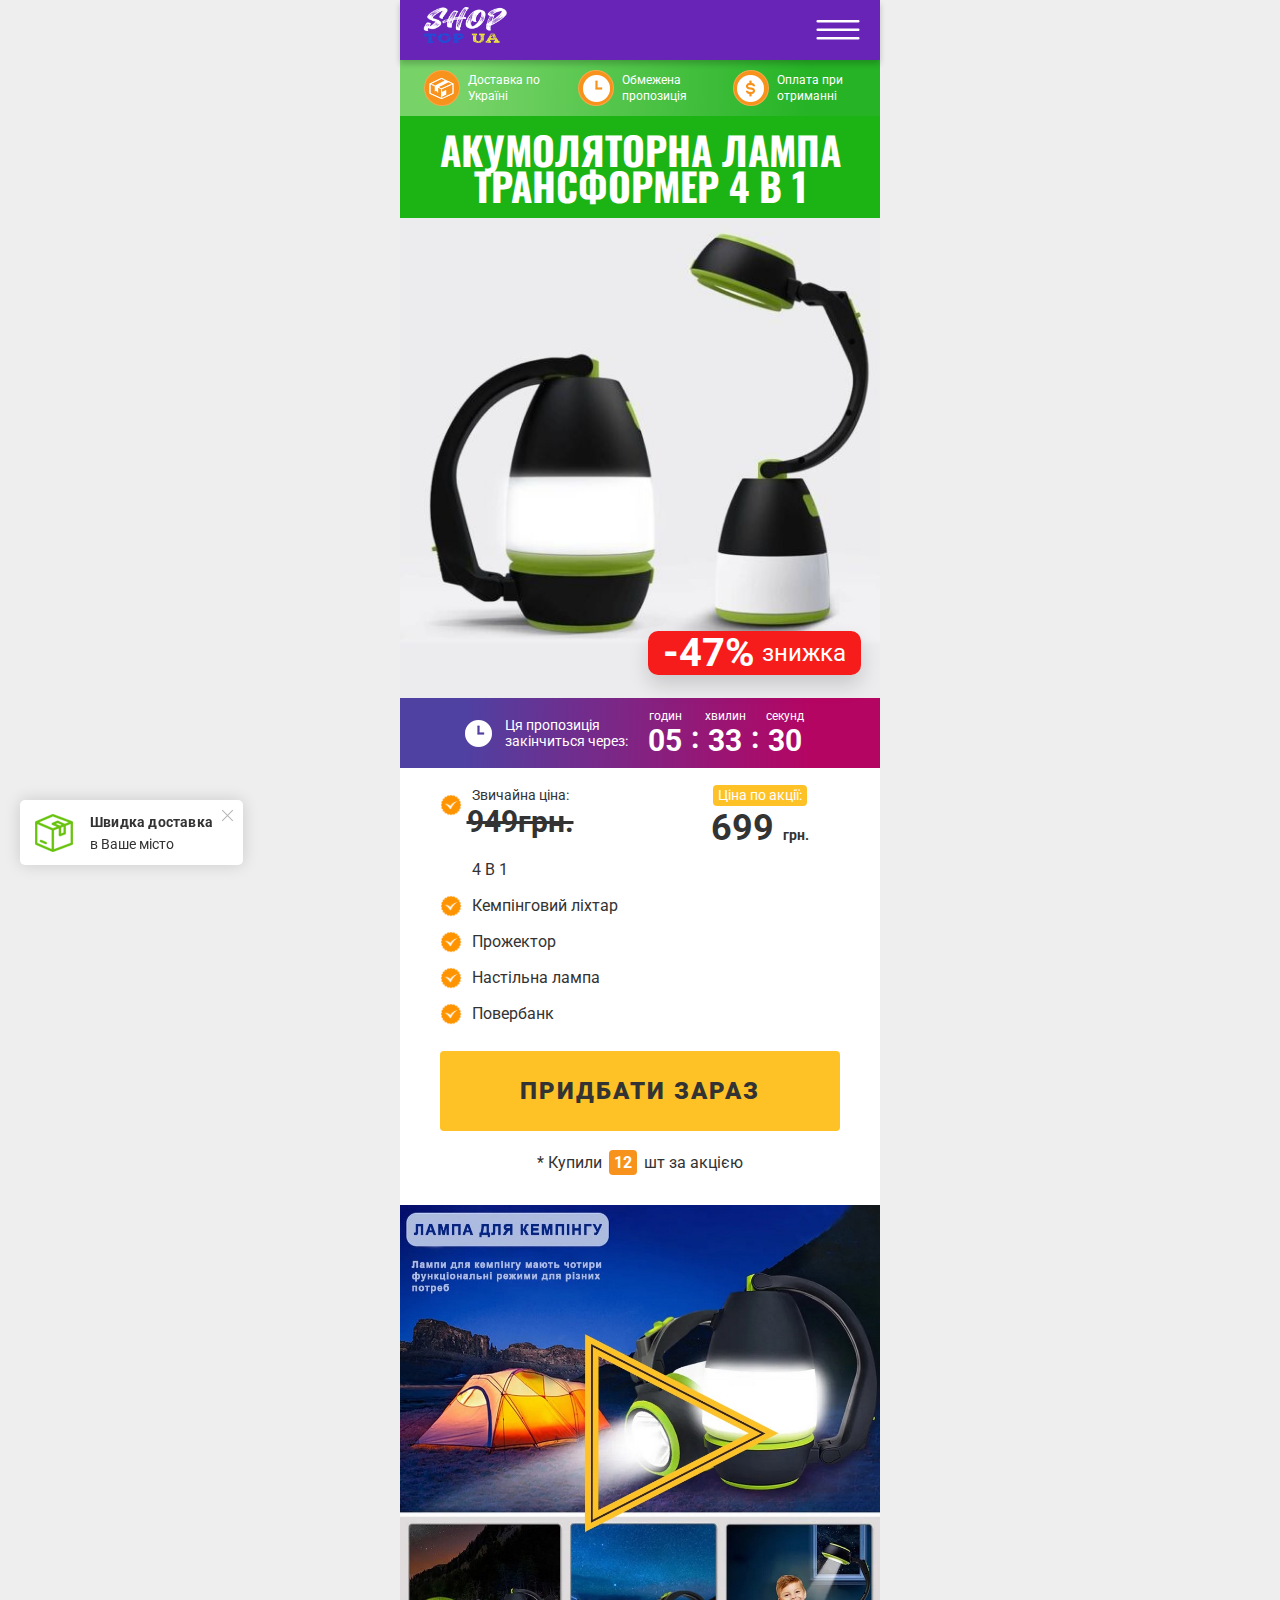
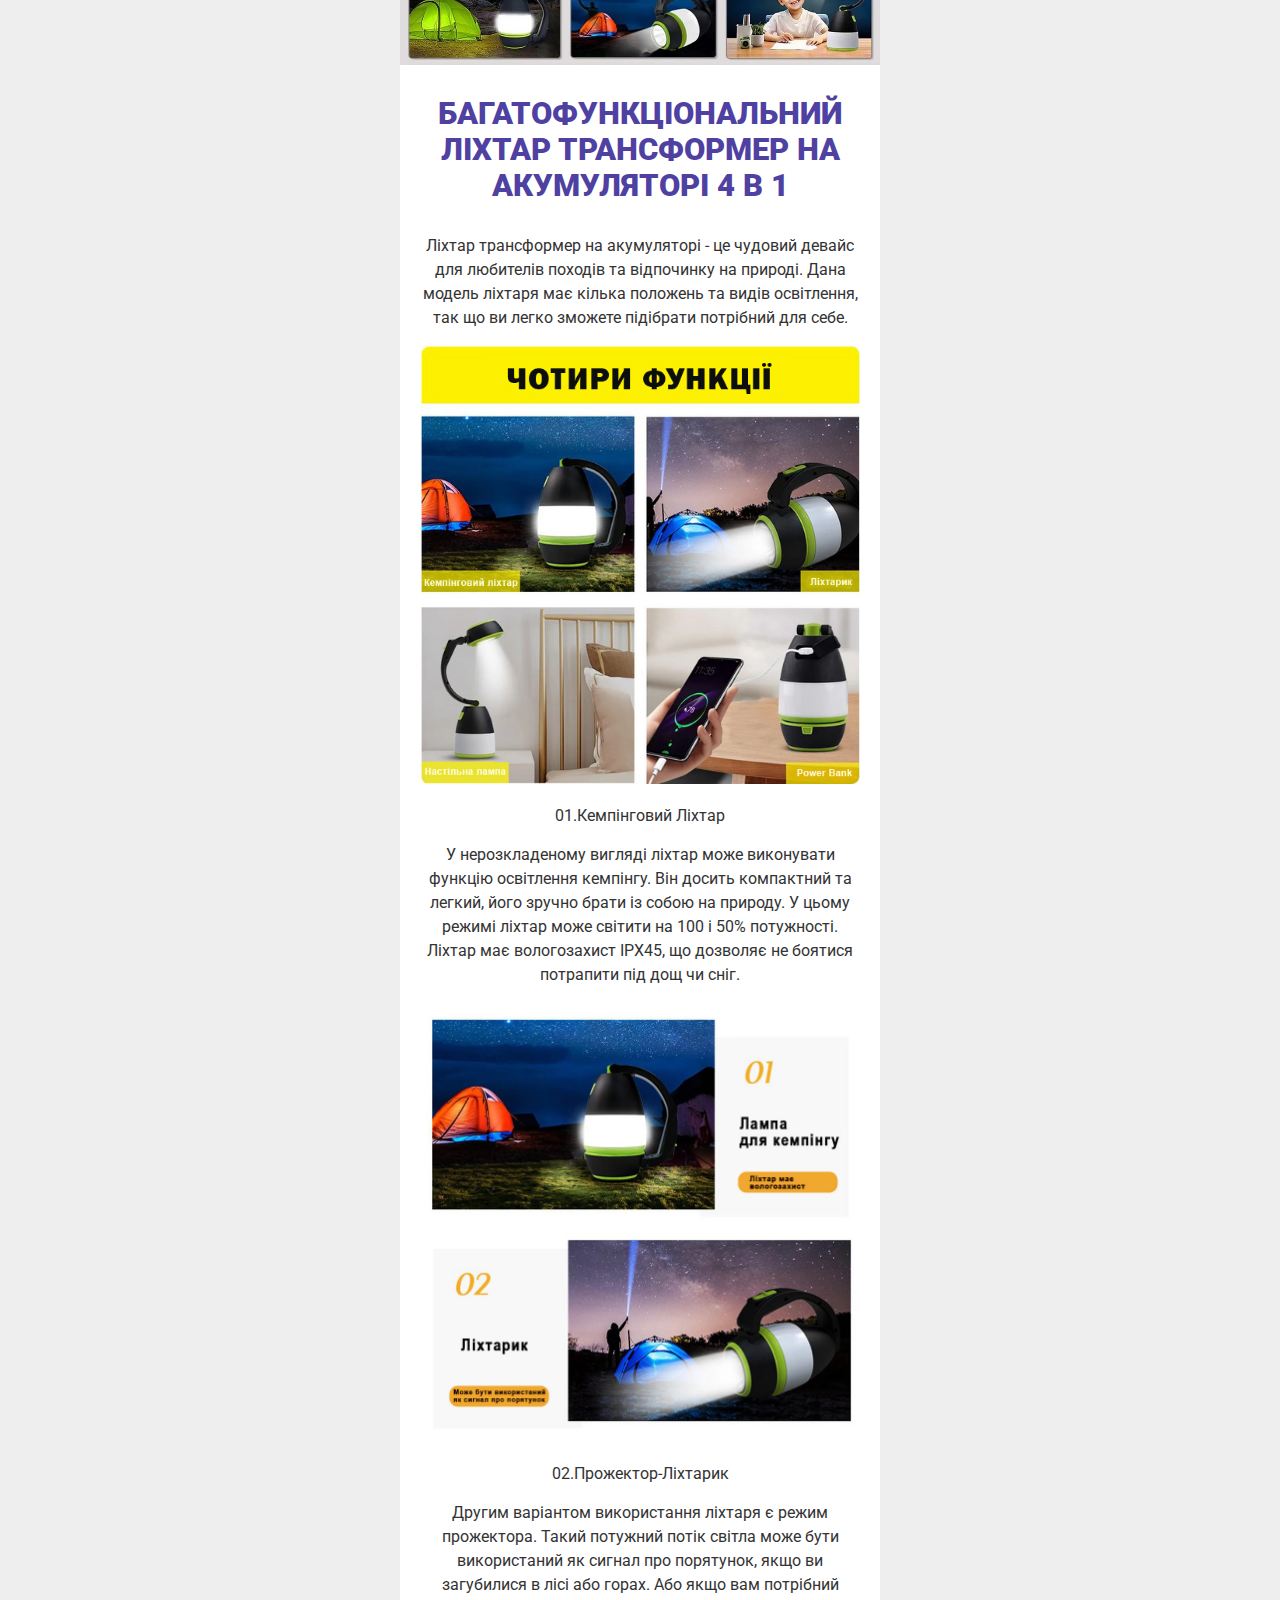
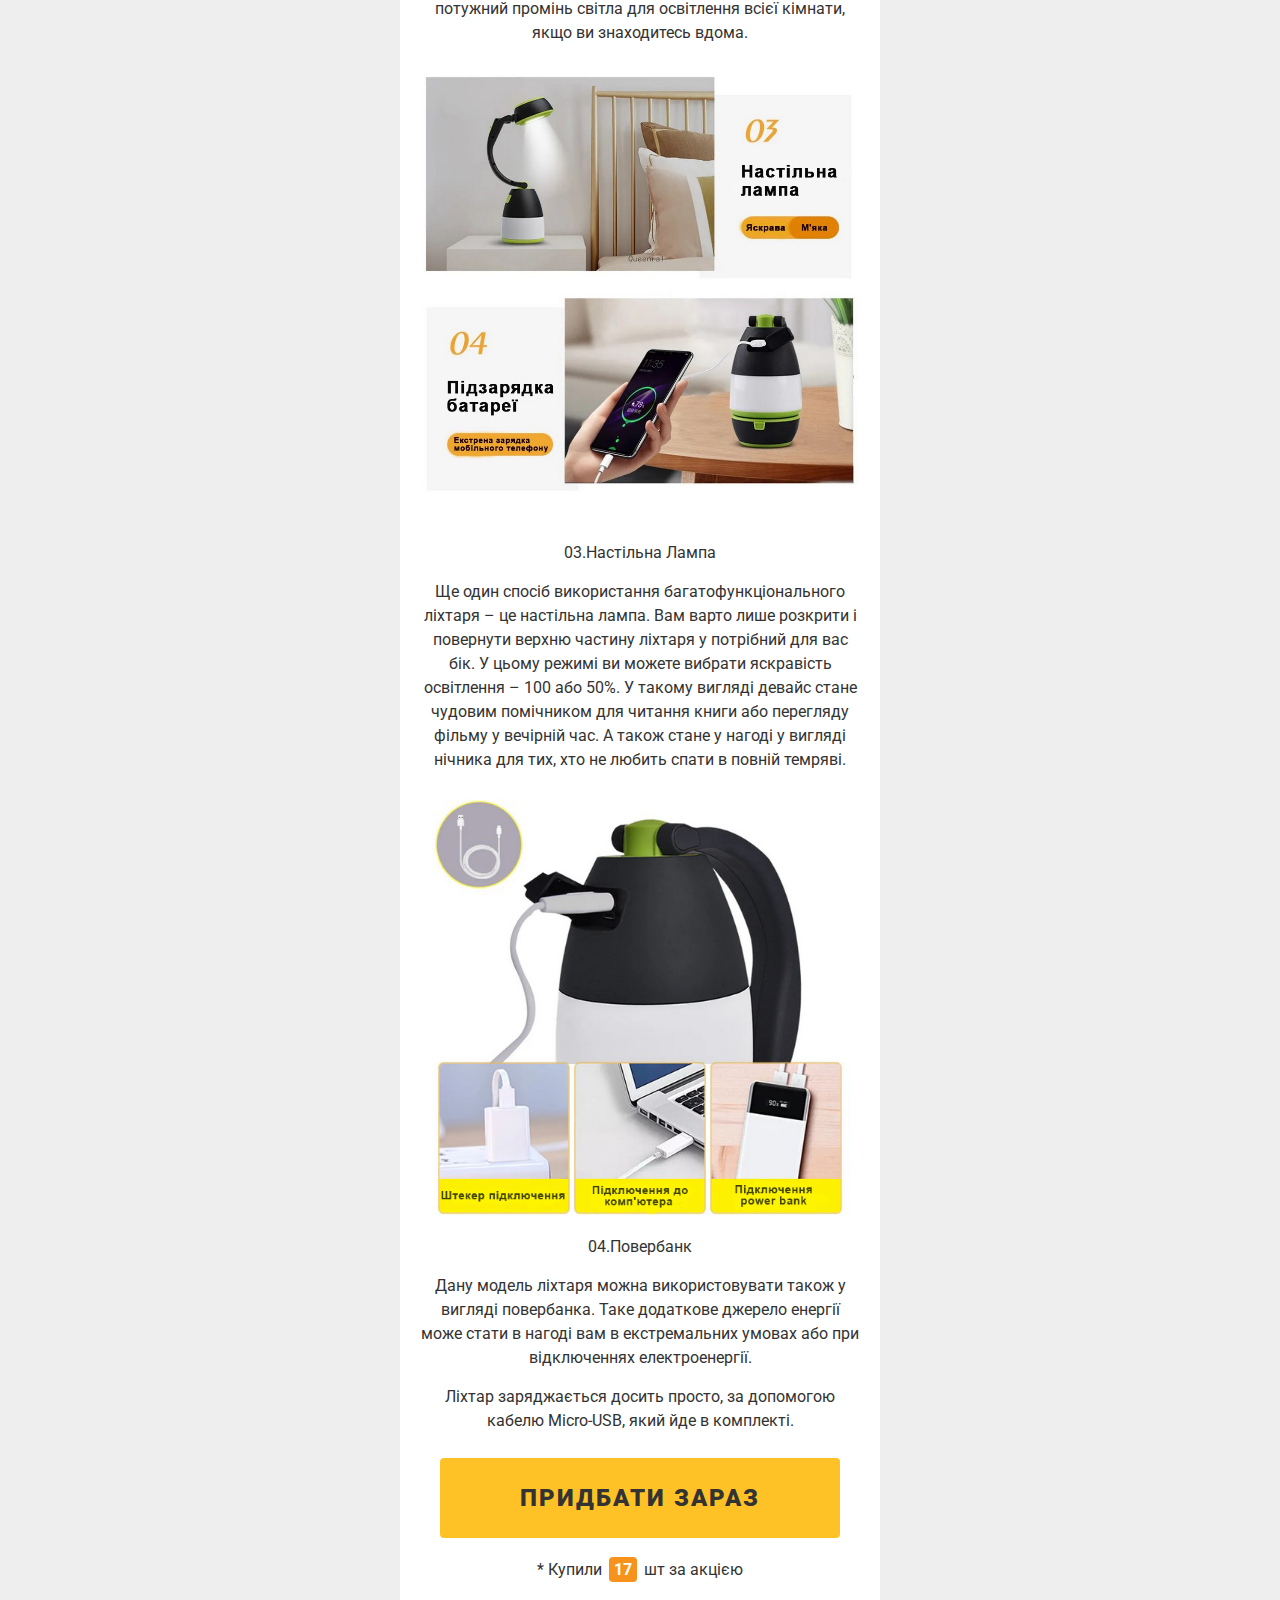
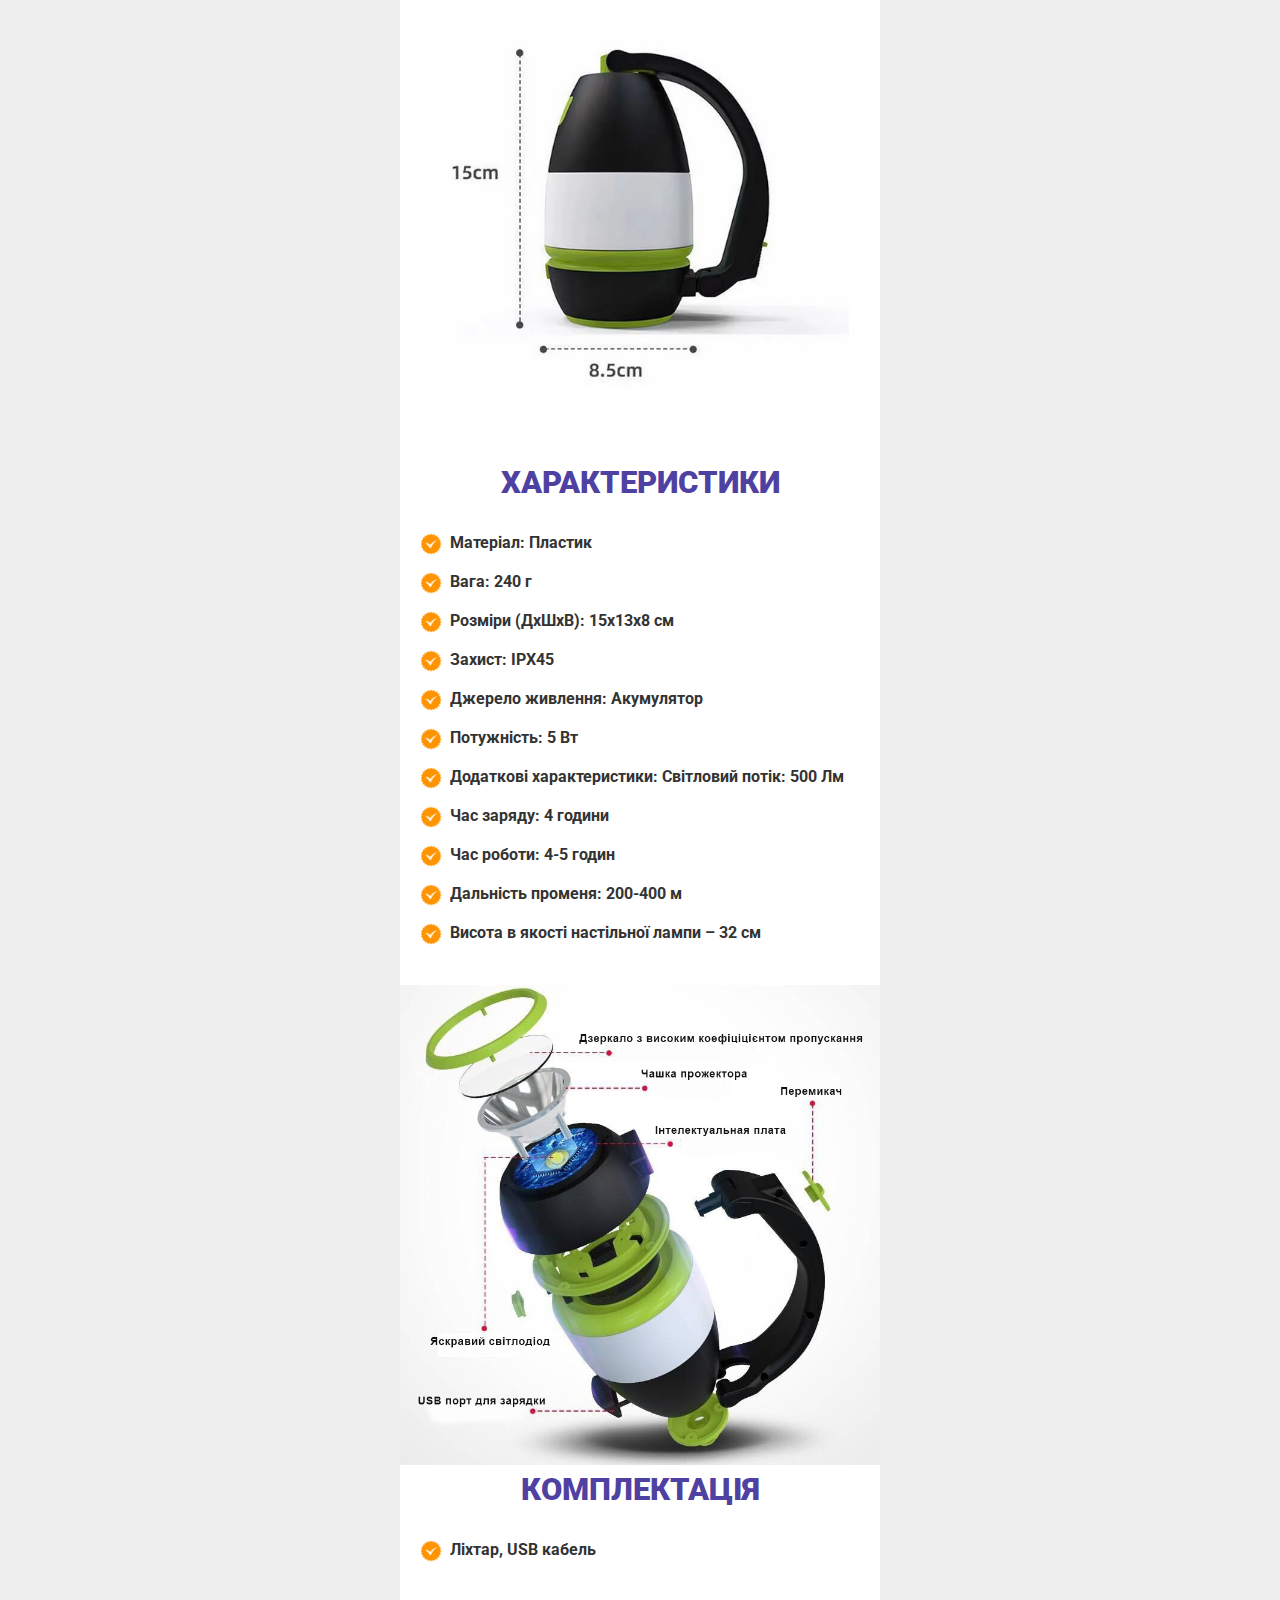
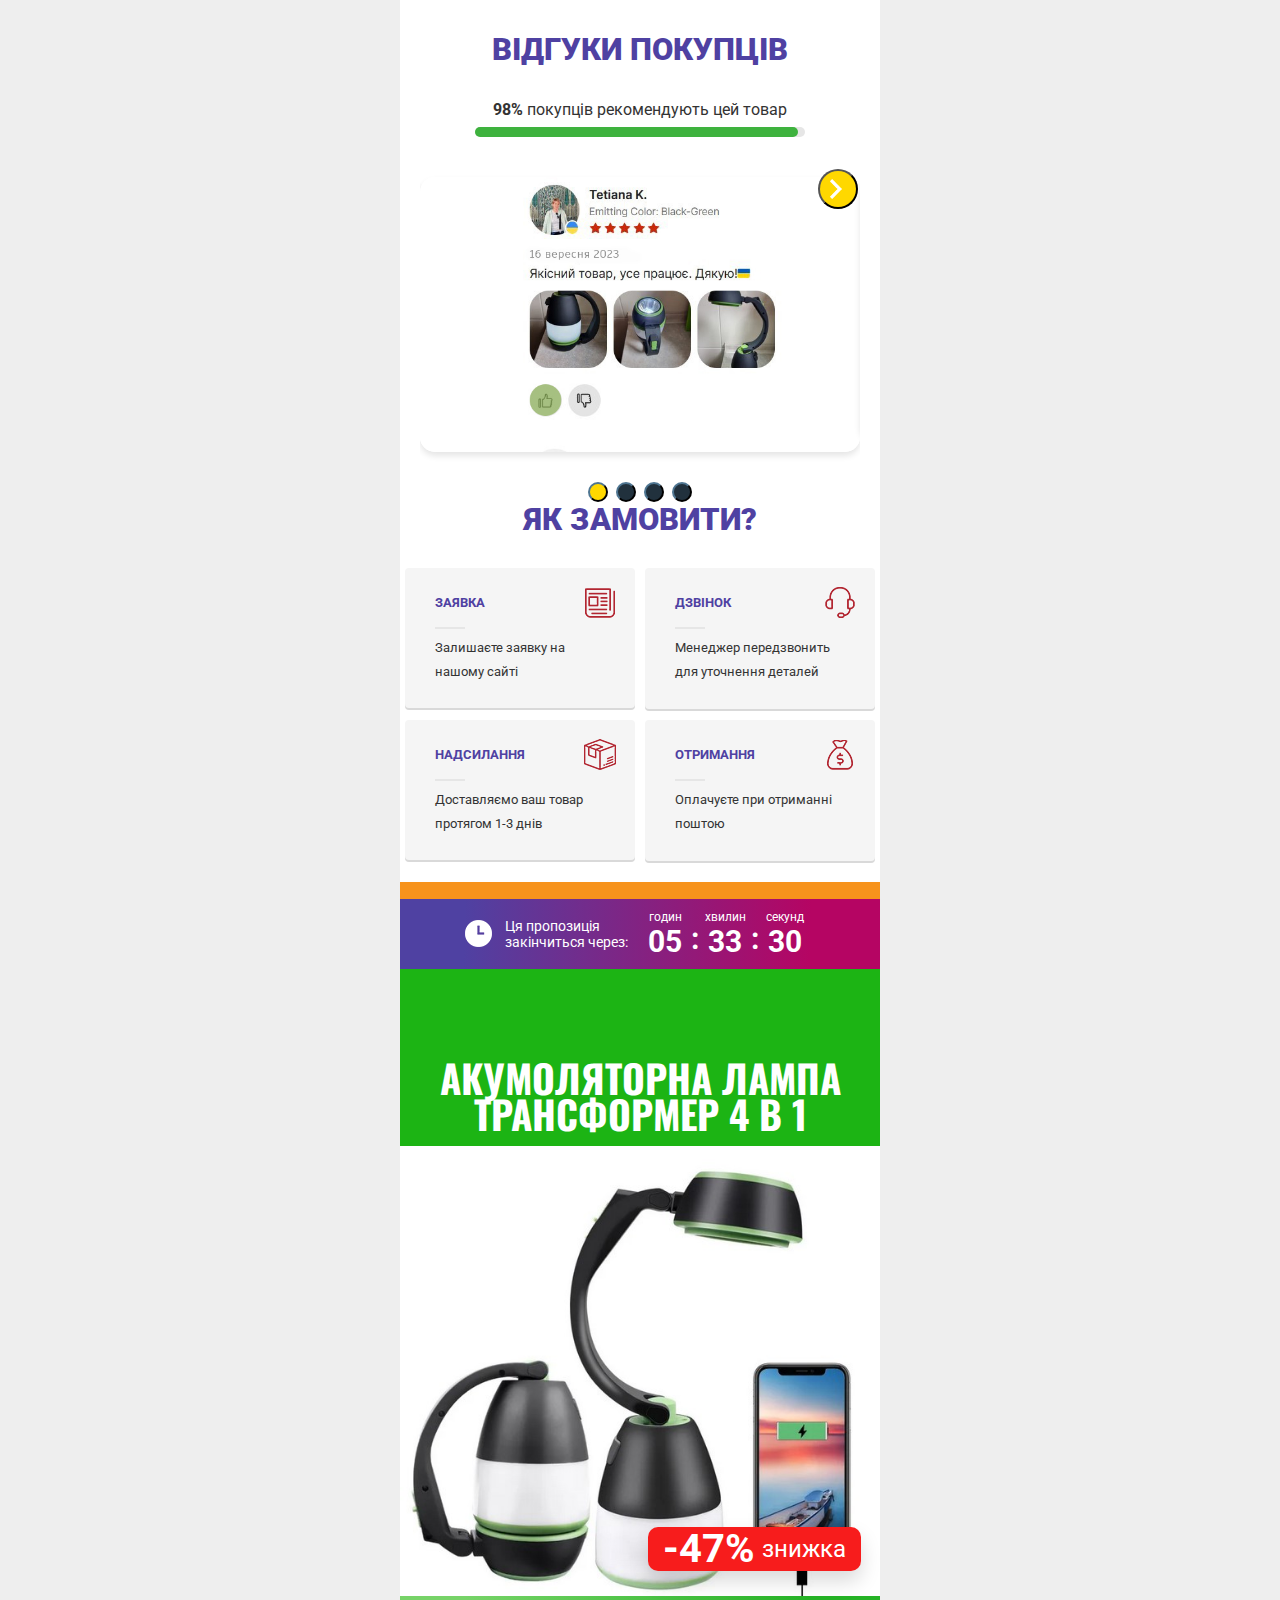
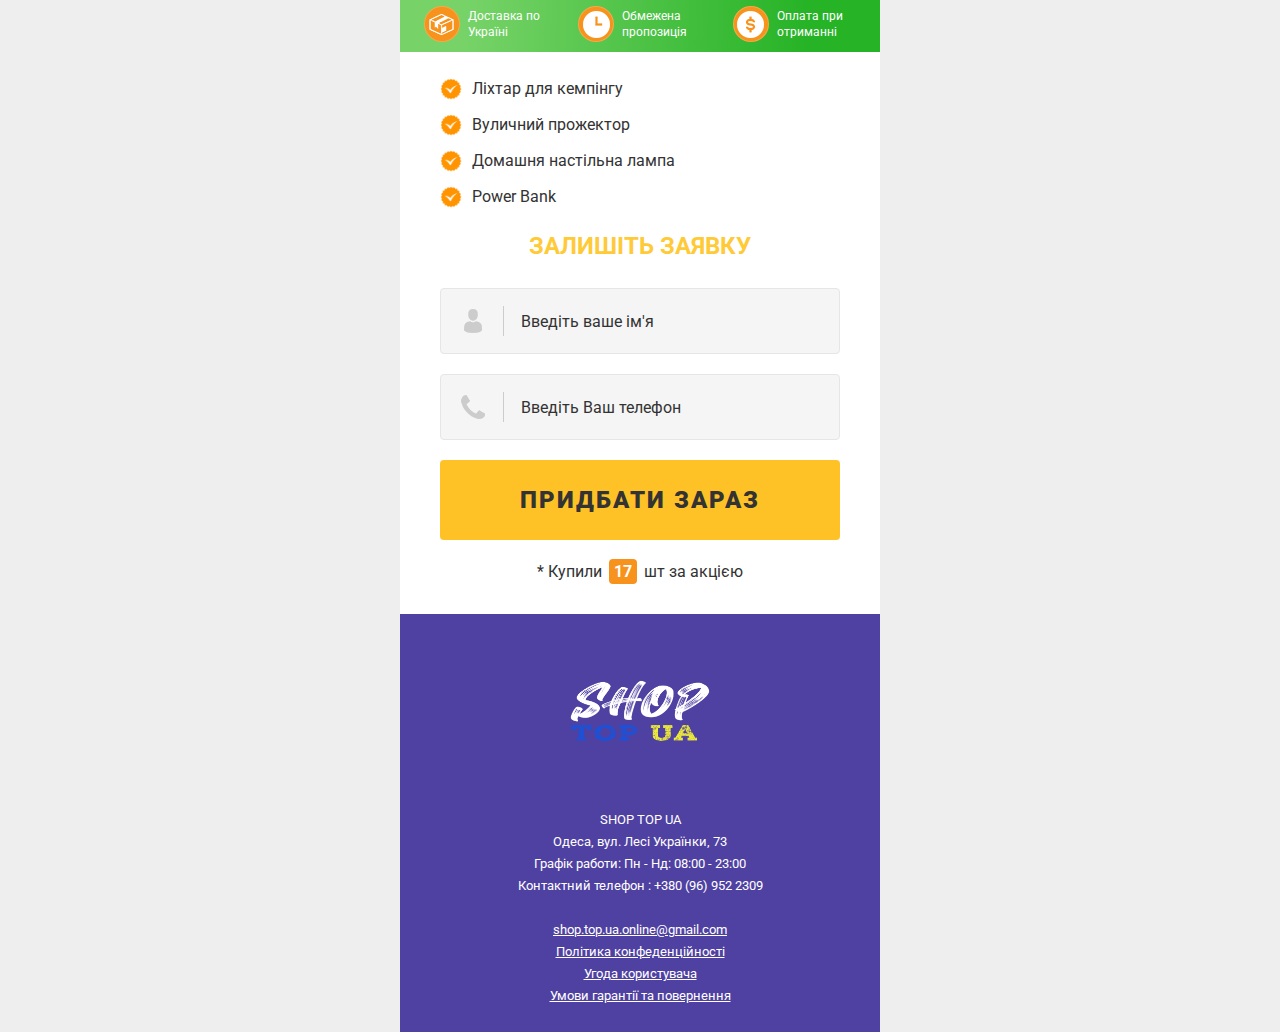
<file: index.html>
<!DOCTYPE html>
<html lang="uk">

<head>

    <meta charset="utf-8">
    <meta name="viewport" content="width=device-width, initial-scale=1">
    <title>
        інтернет магазин </title>
    <meta name="description" content="ФОП">
    <meta name="keywords" content="інтернет магазин">
    <link rel="shortcut icon" href="images/04.png" type="image/x-icon">
    <link rel="stylesheet" href="css/reset.css">
    <link rel="stylesheet" href="css/owl.carousel.min.css">
    <link rel="stylesheet" href="css/styles.css">
    <link href="https://fonts.googleapis.com/css2?family=Oswald:wght@200;300;400;500;600;700&amp;display=swap" rel="stylesheet">
    <link href="https://fonts.googleapis.com/css2?family=Roboto:ital,wght@0,100;0,300;0,400;0,500;0,700;0,900;1,100;1,300;1,400;1,500;1,700;1,900&amp;display=swap" rel="stylesheet">
    <!--[if lt IE 9]>
    <script type="text/javascript" src="https://cdnjs.cloudflare.com/ajax/libs/html5shiv/3.7.3/html5shiv.js"></script>
    <![endif]-->
    <meta name="csrf-param" content="_csrf">
    <meta name="csrf-token" content="NYi98EZ8hsF6apDVC1GAtGGCht3VEw_6xHkSTfaUj-x6z8WFMhfHswod56BtN8ftBu3wrpp0W57yOkUokvnhiA==">

    <style>
        #fast-delivery-widget {
            position: fixed;
            bottom: 35px;
            left: 20px;
            z-index: 999;
            padding: 10px 30px 10px 70px;
            border-radius: 5px;
            -webkit-box-shadow: 0 0 16px 0 rgba(0, 0, 0, .15);
            box-shadow: 0 0 16px 0 rgba(0, 0, 0, .15);
        }
        
        #fast-delivery-widget .fast-delivery-widget__close {
            display: block;
            width: 11px;
            height: 11px;
            position: absolute;
            top: 10px;
            right: 10px;
            cursor: pointer;
        }
        
        #fast-delivery-widget .fast-delivery-widget__close:before,
        #fast-delivery-widget .fast-delivery-widget__close:after {
            content: '';
            display: block;
            width: 1px;
            height: 15px;
            position: absolute;
            top: -2px;
        }
        
        #fast-delivery-widget .fast-delivery-widget__close:before {
            left: 5px;
            -moz-transform: rotate(-45deg);
            -webkit-transform: rotate(-45deg);
            -o-transform: rotate(-45deg);
            -ms-transform: rotate(-45deg);
            transform: rotate(-45deg);
        }
        
        #fast-delivery-widget .fast-delivery-widget__close:after {
            left: 5px;
            -moz-transform: rotate(45deg);
            -webkit-transform: rotate(45deg);
            -o-transform: rotate(45deg);
            -ms-transform: rotate(45deg);
            transform: rotate(45deg);
        }
        
        #fast-delivery-widget.fast-delivery-widget_light .fast-delivery-widget__close:before,
        #fast-delivery-widget.fast-delivery-widget_light .fast-delivery-widget__close:after {
            background: #b5b5b5;
        }
        
        #fast-delivery-widget.fast-delivery-widget_green .fast-delivery-widget__close:before,
        #fast-delivery-widget.fast-delivery-widget_green .fast-delivery-widget__close:after {
            background: #fff;
        }
        
        #fast-delivery-widget .fast-delivery-widget__title {
            font-size: 14px;
            font-weight: 700;
            line-height: 1.5em;
            letter-spacing: .2px;
        }
        
        #fast-delivery-widget .fast-delivery-widget__info {
            line-height: 1.5em;
            font-size: 14px;
        }
        
        #fast-delivery-widget.fast-delivery-widget_light {
            color: #333;
            background: #fff url([data-uri]) no-repeat 15px center;
        }
        
        #fast-delivery-widget.fast-delivery-widget_green {
            background: #67c30d url([data-uri]) no-repeat 15px center;
            color: #fff;
        }
    </style>
</head>

<body>
    <script async="" src="js/fbevents.js"></script>
    <script type="application/ld+json" id="mySchema">
        {
            "@context": "https://schema.org/",
            "@type": "Offer",
            "sku": 2172,
            "name": "Мини - швабра с отжимом - Cleaning brush (ТЕСТ)",
            "category": "Товары для Дома",
            "availability": "https://schema.org/InStock",
            "price": 249,
            "priceCurrency": "UAH"
        }
    </script>
    <!--main_wrapper-->
    <div class="main_wrapper">
        <header class="active">
            <a class="logo" href="/#home">
                <img src="images/logo01.png" alt="index.html">
            </a>
            <svg class="nav-button" id="hamburger" fill="none" viewBox="0 0 52 23">
                <path stroke="#fff" stroke-linecap="round" stroke-width="3" d="M2 1.5h48M2 21.5h48M2 11.5h48"></path></svg>
        </header>
        <nav id="menu" class="modal-body">
            <div class="modal-block">
                <ul>
                    <li>
                        <a href="/#home">Головна </a><svg viewBox="0 0 16 16">
                            <path d="M6 8l4-3.5v7L6 8z"></path></svg>
                    </li>
                    <li>
                        <a href="/#video">Відео </a><svg viewBox="0 0 16 16">
                            <path d="M6 8l4-3.5v7L6 8z"></path></svg>
                    </li>
                    <li>
                        <a href="/#peculiarities">ПЕРЕВАГИ </a><svg viewBox="0 0 16 16">
                            <path d="M6 8l4-3.5v7L6 8z"></path></svg>
                    </li>
                    <li>
                        <a href="/#description">Опис </a><svg viewBox="0 0 16 16">
                            <path d="M6 8l4-3.5v7L6 8z"></path></svg>
                    </li>
                    <li>
                        <a href="/#characteristic">ХАРАКТЕРИСТИКИ </a><svg viewBox="0 0 16 16">
                            <path d="M6 8l4-3.5v7L6 8z"></path></svg>
                    </li>
                    <li>
                        <a href="/#feedback">ВІДГУКИ </a><svg viewBox="0 0 16 16">
                            <path d="M6 8l4-3.5v7L6 8z"></path></svg>
                    </li>
                    <li>
                        <a href="/#order_form">замовити </a><svg viewBox="0 0 16 16">
                            <path d="M6 8l4-3.5v7L6 8z"></path></svg>
                    </li>
                </ul>
            </div>
        </nav>
        <!-- header 3 -->
        <div id="home" class="offer_section offer3 offer_section-top" style=" margin: 0; ">
            <div class="benefits_list clearfix">
                <div class="benefit_item">Доставка по Україні</div>
                <div class="benefit_item">Обмежена пропозиція</div>
                <div class="benefit_item">Оплата при отриманні</div>
            </div>
            <div class="image_block">
                <h1 class="box-title">
                    <div class="text">Акумоляторна лампа трансформер 4 в 1</div>
                </h1>
                <img class="offer_image" src="images/s-l500.jpg" alt="">
                <div class="discount_block">
                    <div class="value">-47%</div>
                    <div class="text">знижка</div>
                   
                </div>
            </div>
            <div class="timer_block clearfix">
                <p>Ця пропозиція закінчиться через:</p>
                <div class="timer clearfix">
                    <div class="timer_item">
                        <div class="text">годин</div>
                        <div class="count hours"></div>
                    </div>
                    <div class="timer_item">
                        <div class="text">хвилин</div>
                        <div class="count minutes"></div>
                    </div>
                    <div class="timer_item">
                        <div class="text">секунд</div>
                        <div class="count seconds"></div>
                    </div>
                </div>
            </div>
            <div class="price_block">
                <div class="price_item old">
                    <div class="text">
                        <span>
                            Звичайна ціна:
                        </span>
                    </div>
                    <div class="value">
                        949грн. </div>
                </div>
                <div class="price_item new">
                    <div class="text">
                        <span>
                            Ціна по акції:
                        </span>
                    </div>
                    <div class="value">
                        699 <span class="text">
                            грн.                        </span>
                    </div>
                </div>
            </div>

            <ul id="peculiarities">
                <li>4 В 1</li>
                <li>Кемпінговий ліхтар </li>
                <li>Прожектор</li>
                <li>Настільна лампа</li>
                <li>Повербанк</li>
                <!--<li>Функція віджимання</li>
                <li>Зручно зберігати в будь-якому місці</li>-->
            </ul>
            <div class="btn-block">
                <a href="/#order_form" class="button">Придбати зараз</a>
            </div>
            <div class="products_count">* Купили <b>12</b> шт за акцією</div>
        </div>
        <!-- /header 3 -->
        <!-- /header 3 -->
        <!-- video -->
        <div id="video" class="video_block">
            <div class="youtube" id="/7rSk2ift1gU"><img src="images/Screenshot_4.jpg" alt=""></div>
        </div>
        <!-- /video -->
        <!--description_section-->
        <section id="description" class="description_section">
            <h2 class="title">
                Багатофункціональний ліхтар трансформер на акумуляторі 4 в 1
            </h2>
            <div class="text_block">
                <p>Ліхтар трансформер на акумуляторі - це чудовий девайс для любителів походів та відпочинку на природі. Дана модель ліхтаря має кілька положень та видів освітлення, так що ви легко зможете підібрати потрібний для себе.</p>
            </div>
            <div class="image_block">
                <img src="images/pr04.jpg" alt="">
            </div>
            <div class="text_block">
                <p>01.Кемпінговий Ліхтар
                </p>
                <p> У нерозкладеному вигляді ліхтар може виконувати функцію освітлення кемпінгу. Він досить компактний та легкий, його зручно брати із собою на природу. У цьому режимі ліхтар може світити на 100 і 50% потужності. Ліхтар має вологозахист IPX45,
                    що дозволяє не боятися потрапити під дощ чи сніг.
                </p>
            </div>
            <div class="image_block">
                <img src="images/pr01.jpg" alt="">
            </div>
            <div class="text_block">
                <p>02.Прожектор-Ліхтарик
                </p>
                <p> Другим варіантом використання ліхтаря є режим прожектора. Такий потужний потік світла може бути використаний як сигнал про порятунок, якщо ви загубилися в лісі або горах. Або якщо вам потрібний потужний промінь світла для освітлення всієї
                    кімнати, якщо ви знаходитесь вдома.
                </p>
            </div>
            <div class="image_block">
                <img src="images/pr02.jpg" alt="">
            </div>
            <div class="text_block">
                <p>03.Настільна Лампа
                </p>
                <p> Ще один спосіб використання багатофункціонального ліхтаря – це настільна лампа. Вам варто лише розкрити і повернути верхню частину ліхтаря у потрібний для вас бік. У цьому режимі ви можете вибрати яскравість освітлення – 100 або 50%. У
                    такому вигляді девайс стане чудовим помічником для читання книги або перегляду фільму у вечірній час. А також стане у нагоді у вигляді нічника для тих, хто не любить спати в повній темряві.
                </p>
            </div>
            <div class="image_block">
                <img src="images/pr05.jpg" alt="">
            </div>
            <div class="text_block">
                <p>04.Повербанк
                </p>
                <p>Дану модель ліхтаря можна використовувати також у вигляді повербанка. Таке додаткове джерело енергії може стати в нагоді вам в екстремальних умовах або при відключеннях електроенергії.
                </p>
                <p>Ліхтар заряджається досить просто, за допомогою кабелю Micro-USB, який йде в комплекті.</p>
            </div>
            <div class="btn-block">
                <a href="/#order_form" class="button">Придбати зараз</a>
            </div>
            <div class="products_count">* Купили <b>17</b> шт за акцією</div>
            <br>
            <div class="image_block">
                <img src="images/pr07.jpg" alt="">
            </div>

        </section>
        <!--/description_section-->
        <h2 id="characteristic" class="title">Характеристики</h2>
        <!--characteristics_list2-->
        <div class="characteristics_list2">
            <div class="characteristic_item">
                <div class="text">Матеріал:&nbsp;Пластик</div>
            </div>
            <div class="characteristic_item">
                <div class="text">Вага: 240 г</div>
            </div>
            <div class="characteristic_item">
                <div class="text">Розміри (ДхШхВ): 15х13х8 см</div>
            </div>
            <div class="characteristic_item">
                <div class="text">Захист: IPX45</div>
            </div>
            <div class="characteristic_item">
                <div class="text">Джерело живлення: Акумулятор</div>
            </div>
            <div class="characteristic_item">
                <div class="text">Потужність: 5 Вт</div>
            </div>
            <div class="characteristic_item">
                <div class="text">Додаткові характеристики: Світловий потік: 500 Лм</div>
            </div>
            <div class="characteristic_item">
                <div class="text">Час заряду: 4 години</div>
            </div>
            <div class="characteristic_item">
                <div class="text">Час роботи: 4-5 годин</div>
            </div>
            <div class="characteristic_item">
                <div class="text">Дальність променя: 200-400 м</div>
            </div>
            <div class="characteristic_item">
                <div class="text">Висота в якості настільної лампи – 32 см</div>
            </div>

        </div>
        <div class="image_block">
            <img src="images/pr08.jpg" alt="">
        </div>
        <h2 id="characteristic" class="title">Комплектація</h2>
        <!--characteristics_list2-->
        <div class="characteristics_list2">
            <div class="characteristic_item">
                <div class="text">Ліхтар, USB кабель</div>
            </div>
            <!-- <div class="characteristic_item">
                <div class="text">2 насадки
                </div>
            </div>-->
        </div>
        <!--/characteristics_list2-->
        <!-- reviews 2 -->
        <section id="feedback" class="reviews2_section">
            <h2 class="title">Відгуки покупців</h2>
            <div class="reviews_stats_block">
                <p><b>98%</b> покупців рекомендують цей товар</p>
                <div class="line"></div>
            </div>
            <div class="reviews_list1">
                <div class="owl-carousel">
                    <div class="review_item">
                        <img class="photo" src="images/Screenshot_2.jpg" alt="">
                    </div>
                    <div class="review_item">
                        <img class="photo" src="images/Screenshot_3.jpg" alt="">
                    </div>
                    <div class="review_item">
                        <img class="photo" src="images/Screenshot_1.jpg" alt="">
                    </div>
                    <div class="review_item">
                        <img class="photo" src="images/Screenshot_11.jpg" alt="">
                    </div>
                </div>
            </div>
        </section>
        <!-- /reviews 2 -->
        <!-- order steps 2 -->
        <div class="order_steps_list1 clearfix">
            <h2 class="title">Як замовити?</h2>
            <div class="box">
                <div class="step_item">
                    <div class="number">1</div>
                    <h4>Заявка</h4>
                    <p>Залишаєте заявку на нашому сайті</p>
                </div>
                <div class="step_item">
                    <div class="number">2</div>
                    <h4>Дзвінок</h4>
                    <p>Менеджер передзвонить для уточнення деталей</p>
                </div>
                <div class="step_item">
                    <div class="number">3</div>
                    <h4>Надсилання</h4>
                    <p>Доставляємо ваш товар протягом 1-3 днів
                    </p>
                </div>
                <div class="step_item">
                    <div class="number">4</div>
                    <h4>Отримання</h4>
                    <p>Оплачуєте при отриманні поштою</p>
                </div>
            </div>
        </div>
        <!-- result.php? steps 2 -->
        <!-- order 3 -->
        <section class="offer_section offer3">
            <div class="title_block">
            </div>
            <div class="timer_block clearfix">
                <p>Ця пропозиція закінчиться через:</p>
                <div class="timer clearfix">
                    <div class="timer_item">
                        <div class="text">годин</div>
                        <div class="count hours"></div>
                    </div>
                    <div class="timer_item">
                        <div class="text">хвилин</div>
                        <div class="count minutes"></div>
                    </div>
                    <div class="timer_item">
                        <div class="text">секунд</div>
                        <div class="count seconds"></div>
                    </div>
                </div>
            </div>
            <div class="price_block">
                <div class="price_item old">
                    <div class="text">
                        <span>
                            Звичайна ціна:
                        </span>
                    </div>
                    <div class="value">
                        949грн. </div>
                </div>
                <div class="price_item new">
                    <div class="text">
                        <span>
                            Ціна по акції:
                        </span>
                    </div>
                    <div class="value">
                        699 <span class="text">
                            грн.                        </span>
                    </div>
                </div>
            </div>
            <div class="image_block">
                <h1 class="box-title">
                    <div class="text">Акумоляторна лампа трансформер 4 в 1</div>
                </h1>
                <img class="offer_image" src="images/Screenshot_111.jpg" alt="">
                <div class="discount_block">
                    <div class="value">-47%</div>
                    <div class="text">знижка</div>
                </div>
            </div>
            <div class="benefits_list clearfix">
                <div class="benefit_item">Доставка по Україні</div>
                <div class="benefit_item">Обмежена пропозиція</div>
                <div class="benefit_item">Оплата при отриманні</div>
            </div>
            <ul>
                <li>Ліхтар для кемпінгу</li>
                <li>Вуличний прожектор</li>
                <li>Домашня настільна лампа</li>
                <li>Power Bank</li>

            </ul>

            <h2>Залишіть заявку</h2>

            <form id="order_form" class="order_form" action="/order" method="POST">
                <div class="btn-block">
                    <input class="field" type="text" name="name" placeholder="Введіть ваше ім'я" required="">
                </div>
                <div class="btn-block">
                    <input class="field" type="tel" name="phone" minlength="8" maxlength="15" placeholder="Введіть Ваш телефон" required="">
                </div>
                <div class="btn-block">
                    <button class="button">Придбати зараз</button>
                </div>
                <input type="hidden" name="_csrf" value="NYi98EZ8hsF6apDVC1GAtGGCht3VEw_6xHkSTfaUj-x6z8WFMhfHswod56BtN8ftBu3wrpp0W57yOkUokvnhiA==">
            </form>
            <div class="products_count">* Купили <b>17</b> шт за акцією</div>
        </section>
        <!-- result.php? 3 -->
        <!-- footer -->
        <footer class="footer_section">
            <a class="logo" href="/#home">
                <img src="images/logoua.png" alt="">
            </a>
            <div style="font-size:13px;text-align: center;">
                <p>
                    SHOP TOP UA <br> Одеса, вул. Лесі Українки, 73 </p>
                <p style="text-align: center">

                    Графік работи: Пн - Нд: 08:00 - 23:00 <br> Контактний телефон : +380 (96) 952 2309<br>

                    <br>
                   <!-- <a href="/cdn-cgi/l/email-protection#35545854585c1b5a5b595c5b50755258545c591b565a58"><span class="__cf_email__" data-cfemail="b4d5d9d5d9dd9adbdad8dddad1f4d3d9d5ddd89ad7dbd9">[email�&nbsp;protected]</span></a>-->
                   <a href="mailto:shop.top.ua.online@gmail.com">shop.top.ua.online@gmail.com</a>
                    <br>
                    <a style="color:inherit;" href="policy.html">Політика конфеденційності</a>
                    <br>
                    <a style="color:inherit;" href="agreement.html">Угода користувача</a>
                    <br>
                    <a style="color:inherit;" href="warranty.html">Умови гарантії та повернення</a>
                </p>
            </div>
        </footer>
        <!-- /footer -->
    </div>
    <!--/main_wrapper-->
    <!-- scripts -->
    <script data-cfasync="false" src="js/email-decode.min.js"></script>
    <script defer="" src="js/jquery.js" type="text/javascript"></script>
    <script defer="" src="js/previewYouTube.js"></script>
    <script defer="" src="js/owl.carousel.min.js"></script>
    <script defer="" src="js/scripts.js"></script>
    <!-- /scripts -->


    <div id="fast-delivery-widget" class="fast-delivery-widget_light">
        <span class="fast-delivery-widget__title">Швидка доставка</span>
        <p class="fast-delivery-widget__info">
            в Ваше місто </p>
        <div class="fast-delivery-widget__close"></div>
    </div>

    <script src="js/jquery_1.js"></script>
    <script>
        // Facebook Pixel
        ! function(f, b, e, v, n, t, s) {
            if (f.fbq) return;
            n = f.fbq = function() {
                n.callMethod ? n.callMethod.apply(n, arguments) : n.queue.push(arguments)
            };
            if (!f._fbq) f._fbq = n;
            n.push = n;
            n.loaded = !0;
            n.version = '2.0';
            n.queue = [];
            t = b.createElement(e);
            t.async = !0;
            t.src = v;
            s = b.getElementsByTagName(e)[0];
            s.parentNode.insertBefore(t, s)
        }(window, document, 'script', 'https://connect.facebook.net/en_US/fbevents.js');
        fbq('init', '3504611403139176');
        fbq('track', 'PageView');
    </script>
    <script>
        jQuery(function($) {

            $('a[href^="/#"]').click(function(e) {
                e.preventDefault();
                var _href = $(this).attr('href').slice(1);
                $('html, body').animate({
                    scrollTop: $(_href).offset().top + 'px'
                });
                return false;
            });


            document.querySelector('.fast-delivery-widget__close').addEventListener('click', function() {
                document.getElementById('fast-delivery-widget').style.display = 'none';
            });

        });
    </script>



</body>

</html>
</file>
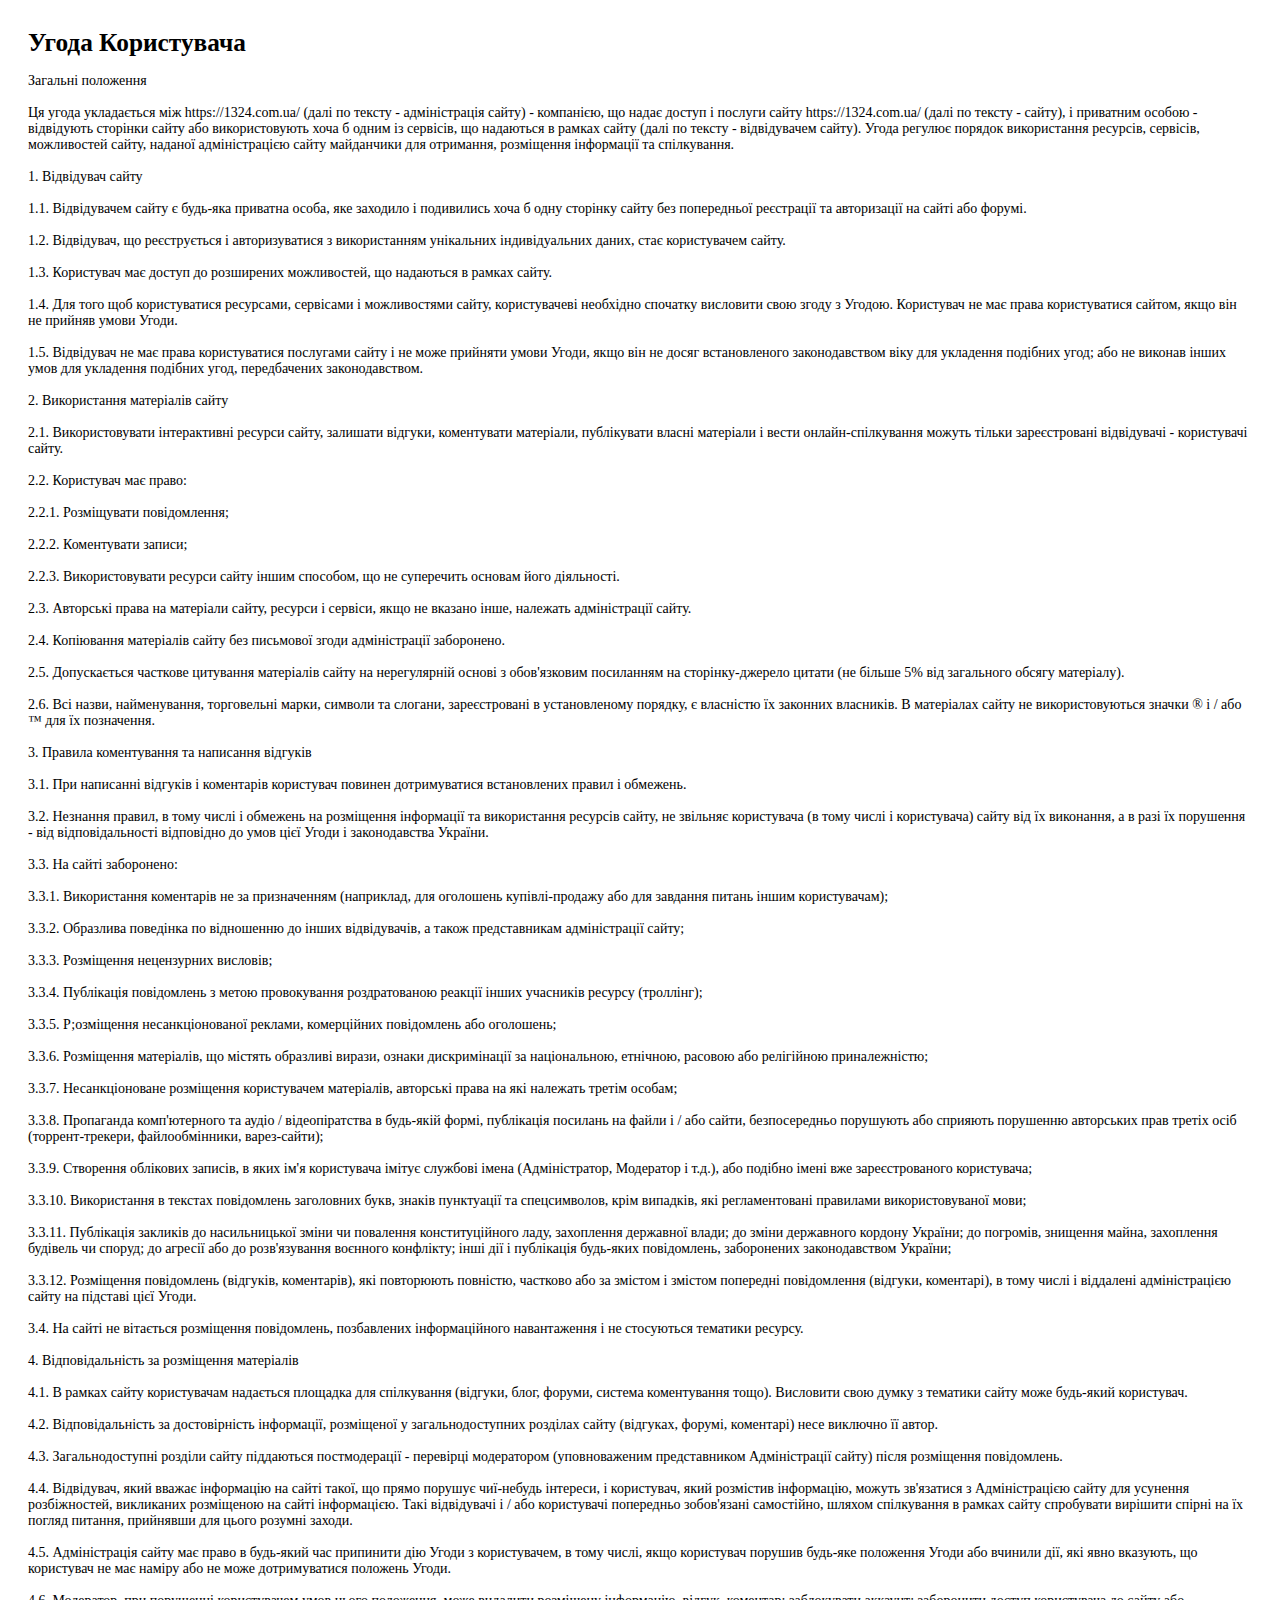
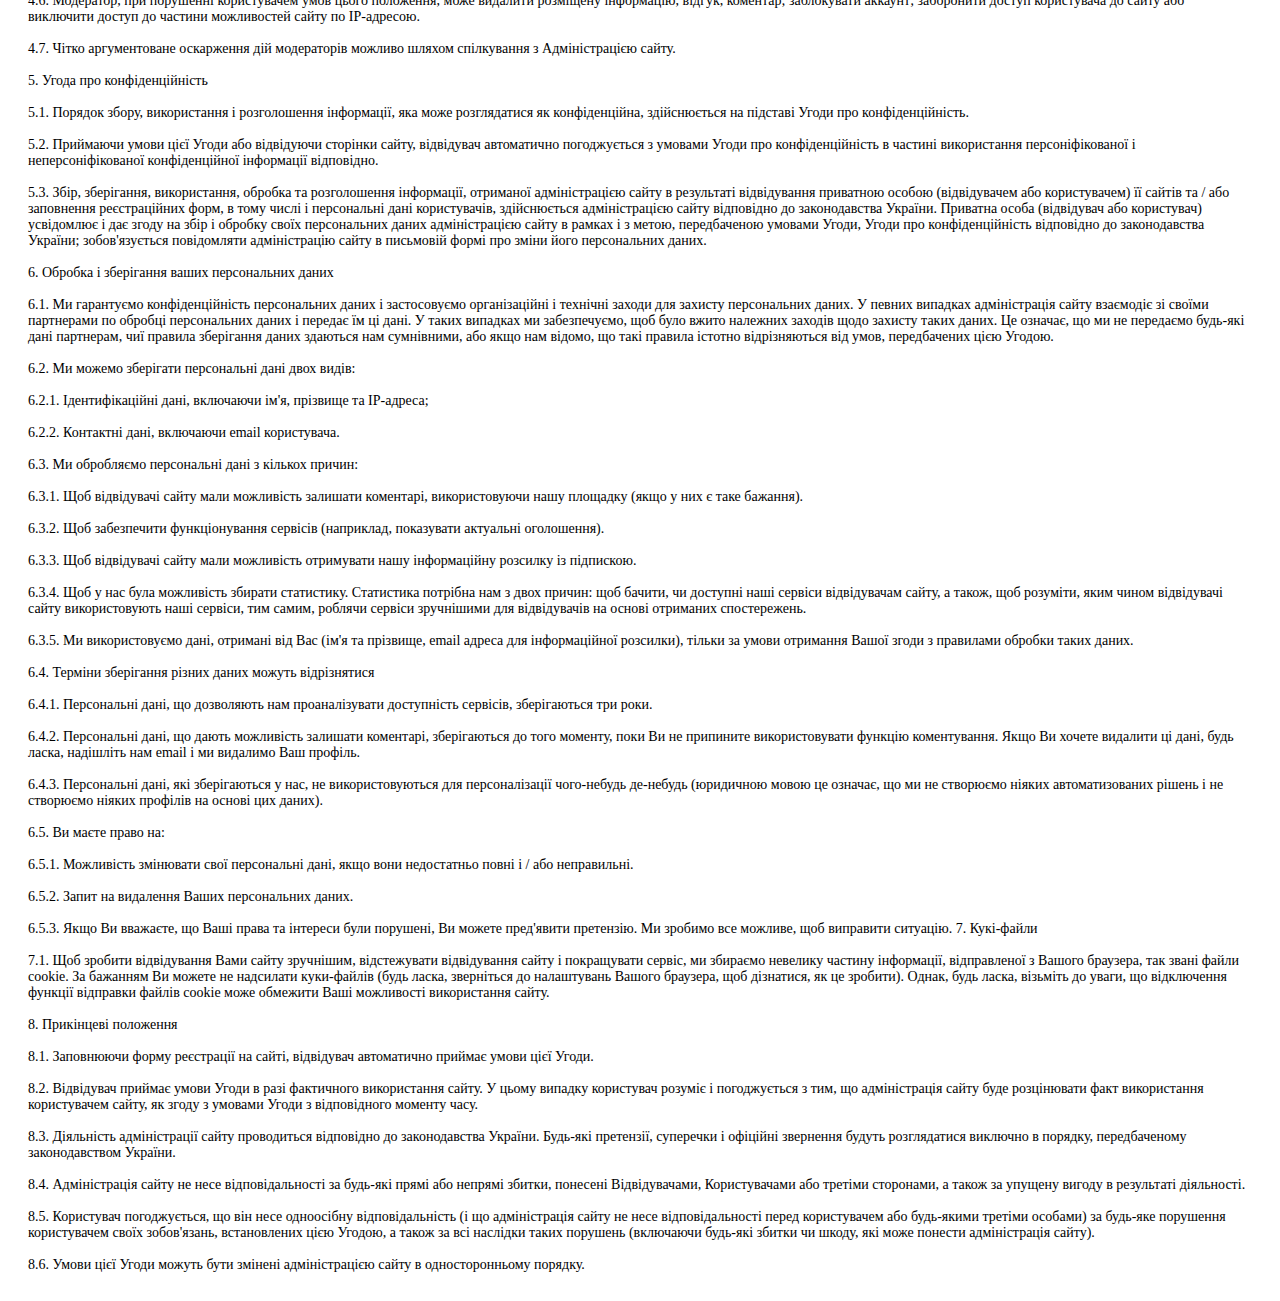
<file: agreement.html>
<html><head>
	<meta http-equiv="Content-Type" content="text/html; charset=UTF-8">
	<title>Угода Користувача</title>

</head>

<body>
	<div style="padding: 20px; font-size: 14px;font-family: 'PT Sans';">
		<h1 style="font-family: 'PT Sans'; padding: 0; margin: 0; margin-bottom: 16px; font-size:19pt; font-weight: bold;">
			Угода Користувача
		</h1>

		Загальні положення
		<br><br>
		Ця угода укладається між https://1324.com.ua/ (далі по тексту - адміністрація сайту) - компанією, що надає
		доступ і послуги сайту https://1324.com.ua/ (далі по тексту - сайту), і приватним особою - відвідують сторінки
		сайту або використовують хоча б одним із сервісів, що надаються в рамках сайту (далі по тексту - відвідувачем
		сайту). Угода регулює порядок використання ресурсів, сервісів, можливостей сайту, наданої адміністрацією сайту
		майданчики для отримання, розміщення інформації та спілкування.
		<br><br>
		1. Відвідувач сайту
		<br><br>
		1.1. Відвідувачем сайту є будь-яка приватна особа, яке заходило і подивились хоча б одну сторінку сайту без
		попередньої реєстрації та авторизації на сайті або форумі.
		<br><br>
		1.2. Відвідувач, що реєструється і авторизуватися з використанням унікальних індивідуальних даних, стає
		користувачем сайту.
		<br><br>
		1.3. Користувач має доступ до розширених можливостей, що надаються в рамках сайту.
		<br><br>
		1.4. Для того щоб користуватися ресурсами, сервісами і можливостями сайту, користувачеві необхідно спочатку
		висловити свою згоду з Угодою. Користувач не має права користуватися сайтом, якщо він не прийняв умови Угоди.
		<br><br>
		1.5. Відвідувач не має права користуватися послугами сайту і не може прийняти умови Угоди, якщо він не досяг
		встановленого законодавством віку для укладення подібних угод; або не виконав інших умов для укладення подібних
		угод, передбачених законодавством.
		<br><br>
		2. Використання матеріалів сайту
		<br><br>
		2.1. Використовувати інтерактивні ресурси сайту, залишати відгуки, коментувати матеріали, публікувати власні
		матеріали і вести онлайн-спілкування можуть тільки зареєстровані відвідувачі - користувачі сайту.
		<br><br>
		2.2. Користувач має право:
		<br><br>
		2.2.1. Розміщувати повідомлення;
		<br><br>
		2.2.2. Коментувати записи;
		<br><br>
		2.2.3. Використовувати ресурси сайту іншим способом, що не суперечить основам його діяльності.
		<br><br>
		2.3. Авторські права на матеріали сайту, ресурси і сервіси, якщо не вказано інше, належать адміністрації сайту.
		<br><br>
		2.4. Копіювання матеріалів сайту без письмової згоди адміністрації заборонено.
		<br><br>
		2.5. Допускається часткове цитування матеріалів сайту на нерегулярній основі з обов'язковим посиланням на
		сторінку-джерело цитати (не більше 5% від загального обсягу матеріалу).
		<br><br>
		2.6. Всі назви, найменування, торговельні марки, символи та слогани, зареєстровані в установленому порядку, є
		власністю їх законних власників. В матеріалах сайту не використовуються значки ® і / або ™ для їх позначення.
		<br><br>
		3. Правила коментування та написання відгуків
		<br><br>
		3.1. При написанні відгуків і коментарів користувач повинен дотримуватися встановлених правил і обмежень.
		<br><br>
		3.2. Незнання правил, в тому числі і обмежень на розміщення інформації та використання ресурсів сайту, не
		звільняє користувача (в тому числі і користувача) сайту від їх виконання, а в разі їх порушення - від
		відповідальності відповідно до умов цієї Угоди і законодавства України.
		<br><br>
		3.3. На сайті заборонено:
		<br><br>
		3.3.1. Використання коментарів не за призначенням (наприклад, для оголошень купівлі-продажу або для завдання
		питань іншим користувачам);
		<br><br>
		3.3.2. Образлива поведінка по відношенню до інших відвідувачів, а також представникам адміністрації сайту;
		<br><br>
		3.3.3. Розміщення нецензурних висловів;
		<br><br>
		3.3.4. Публікація повідомлень з метою провокування роздратованою реакції інших учасників ресурсу (троллінг);
		<br><br>
		3.3.5. Р;озміщення несанкціонованої реклами, комерційних повідомлень або оголошень;
		<br> <br>
		3.3.6. Розміщення матеріалів, що містять образливі вирази, ознаки дискримінації за національною, етнічною,
		расовою або релігійною приналежністю;
		<br> <br>
		3.3.7. Несанкціоноване розміщення користувачем матеріалів, авторські права на які належать третім особам;
		<br> <br>
		3.3.8. Пропаганда комп'ютерного та аудіо / відеопіратства в будь-якій формі, публікація посилань на файли і /
		або сайти, безпосередньо порушують або сприяють порушенню авторських прав третіх осіб (торрент-трекери,
		файлообмінники, варез-сайти);
		<br> <br>
		3.3.9. Створення облікових записів, в яких ім'я користувача імітує службові імена (Адміністратор, Модератор і
		т.д.), або подібно імені вже зареєстрованого користувача;
		<br> <br>
		3.3.10. Використання в текстах повідомлень заголовних букв, знаків пунктуації та спецсимволов, крім випадків,
		які регламентовані правилами використовуваної мови;
		<br> <br>
		3.3.11. Публікація закликів до насильницької зміни чи повалення конституційного ладу, захоплення державної
		влади; до зміни державного кордону України; до погромів, знищення майна, захоплення будівель чи споруд; до
		агресії або до розв'язування воєнного конфлікту; інші дії і публікація будь-яких повідомлень, заборонених
		законодавством України;
		<br> <br>
		3.3.12. Розміщення повідомлень (відгуків, коментарів), які повторюють повністю, частково або за змістом і
		змістом попередні повідомлення (відгуки, коментарі), в тому числі і віддалені адміністрацією сайту на підставі
		цієї Угоди.
		<br> <br>
		3.4. На сайті не вітається розміщення повідомлень, позбавлених інформаційного навантаження і не стосуються
		тематики ресурсу.
		<br><br>
		4. Відповідальність за розміщення матеріалів
		<br> <br>
		4.1. В рамках сайту користувачам надається площадка для спілкування (відгуки, блог, форуми, система коментування
		тощо). Висловити свою думку з тематики сайту може будь-який користувач.
		<br> <br>
		4.2. Відповідальність за достовірність інформації, розміщеної у загальнодоступних розділах сайту (відгуках,
		форумі, коментарі) несе виключно її автор.
		<br> <br>
		4.3. Загальнодоступні розділи сайту піддаються постмодерації - перевірці модератором (уповноваженим
		представником Адміністрації сайту) після розміщення повідомлень.
		<br> <br>
		4.4. Відвідувач, який вважає інформацію на сайті такої, що прямо порушує чиї-небудь інтереси, і користувач, який
		розмістив інформацію, можуть зв'язатися з Адміністрацією сайту для усунення розбіжностей, викликаних розміщеною
		на сайті інформацією. Такі відвідувачі і / або користувачі попередньо зобов'язані самостійно, шляхом спілкування
		в рамках сайту спробувати вирішити спірні на їх погляд питання, прийнявши для цього розумні заходи.
		<br> <br>
		4.5. Адміністрація сайту має право в будь-який час припинити дію Угоди з користувачем, в тому числі, якщо
		користувач порушив будь-яке положення Угоди або вчинили дії, які явно вказують, що користувач не має наміру або
		не може дотримуватися положень Угоди.
		<br> <br>
		4.6. Модератор, при порушенні користувачем умов цього положення, може видалити розміщену інформацію, відгук,
		коментар; заблокувати аккаунт; заборонити доступ користувача до сайту або виключити доступ до частини
		можливостей сайту по IP-адресою.
		<br> <br>
		4.7. Чітко аргументоване оскарження дій модераторів можливо шляхом спілкування з Адміністрацією сайту.
		<br> <br>
		5. Угода про конфіденційність
		<br> <br>
		5.1. Порядок збору, використання і розголошення інформації, яка може розглядатися як конфіденційна, здійснюється
		на підставі Угоди про конфіденційність.
		<br> <br>
		5.2. Приймаючи умови цієї Угоди або відвідуючи сторінки сайту, відвідувач автоматично погоджується з умовами
		Угоди про конфіденційність в частині використання персоніфікованої і неперсоніфікованої конфіденційної
		інформації відповідно.
		<br> <br>
		5.3. Збір, зберігання, використання, обробка та розголошення інформації, отриманої адміністрацією сайту в
		результаті відвідування приватною особою (відвідувачем або користувачем) її сайтів та / або заповнення
		реєстраційних форм, в тому числі і персональні дані користувачів, здійснюється адміністрацією сайту відповідно
		до законодавства України. Приватна особа (відвідувач або користувач) усвідомлює і дає згоду на збір і обробку
		своїх персональних даних адміністрацією сайту в рамках і з метою, передбаченою умовами Угоди, Угоди про
		конфіденційність відповідно до законодавства України; зобов'язується повідомляти адміністрацію сайту в письмовій
		формі про зміни його персональних даних.
		<br><br>
		6. Обробка і зберігання ваших персональних даних
		<br> <br>
		6.1. Ми гарантуємо конфіденційність персональних даних і застосовуємо організаційні і технічні заходи для
		захисту персональних даних. У певних випадках адміністрація сайту взаємодіє зі своїми партнерами по обробці
		персональних даних і передає їм ці дані. У таких випадках ми забезпечуємо, щоб було вжито належних заходів щодо
		захисту таких даних. Це означає, що ми не передаємо будь-які дані партнерам, чиї правила зберігання даних
		здаються нам сумнівними, або якщо нам відомо, що такі правила істотно відрізняються від умов, передбачених цією
		Угодою.
		<br> <br>
		6.2. Ми можемо зберігати персональні дані двох видів:
		<br> <br>
		6.2.1. Ідентифікаційні дані, включаючи ім'я, прізвище та IP-адреса;
		<br> <br>
		6.2.2. Контактні дані, включаючи email користувача.
		<br> <br>
		6.3. Ми обробляємо персональні дані з кількох причин:
		<br> <br>
		6.3.1. Щоб відвідувачі сайту мали можливість залишати коментарі, використовуючи нашу площадку (якщо у них є таке
		бажання).
		<br> <br>
		6.3.2. Щоб забезпечити функціонування сервісів (наприклад, показувати актуальні оголошення).
		<br> <br>
		6.3.3. Щоб відвідувачі сайту мали можливість отримувати нашу інформаційну розсилку із підпискою.
		<br> <br>
		6.3.4. Щоб у нас була можливість збирати статистику. Статистика потрібна нам з двох причин: щоб бачити, чи
		доступні наші сервіси відвідувачам сайту, а також, щоб розуміти, яким чином відвідувачі сайту використовують
		наші сервіси, тим самим, роблячи сервіси зручнішими для відвідувачів на основі отриманих спостережень.
		<br> <br>
		6.3.5. Ми використовуємо дані, отримані від Вас (ім'я та прізвище, email адреса для інформаційної розсилки),
		тільки за умови отримання Вашої згоди з правилами обробки таких даних.
		<br> <br>
		6.4. Терміни зберігання різних даних можуть відрізнятися
		<br> <br>
		6.4.1. Персональні дані, що дозволяють нам проаналізувати доступність сервісів, зберігаються три роки.
		<br> <br>
		6.4.2. Персональні дані, що дають можливість залишати коментарі, зберігаються до того моменту, поки Ви не
		припините використовувати функцію коментування. Якщо Ви хочете видалити ці дані, будь ласка, надішліть нам email
		і ми видалимо Ваш профіль.
		<br> <br>
		6.4.3. Персональні дані, які зберігаються у нас, не використовуються для персоналізації чого-небудь де-небудь
		(юридичною мовою це означає, що ми не створюємо ніяких автоматизованих рішень і не створюємо ніяких профілів на
		основі цих даних).
		<br> <br>
		6.5. Ви маєте право на:
		<br> <br>
		6.5.1. Можливість змінювати свої персональні дані, якщо вони недостатньо повні і / або неправильні.
		<br> <br>
		6.5.2. Запит на видалення Ваших персональних даних.
		<br> <br>
		6.5.3. Якщо Ви вважаєте, що Ваші права та інтереси були порушені, Ви можете пред'явити претензію. Ми зробимо все
		можливе, щоб виправити ситуацію.
		7. Кукі-файли
		<br> <br>
		7.1. Щоб зробити відвідування Вами сайту зручнішим, відстежувати відвідування сайту і покращувати сервіс, ми
		збираємо невелику частину інформації, відправленої з Вашого браузера, так звані файли cookie. За бажанням Ви
		можете не надсилати куки-файлів (будь ласка, зверніться до налаштувань Вашого браузера, щоб дізнатися, як це
		зробити). Однак, будь ласка, візьміть до уваги, що відключення функції відправки файлів cookie може обмежити
		Ваші можливості використання сайту.
		<br> <br>
		8. Прикінцеві положення
		<br> <br>
		8.1. Заповнюючи форму реєстрації на сайті, відвідувач автоматично приймає умови цієї Угоди.
		<br> <br>
		8.2. Відвідувач приймає умови Угоди в разі фактичного використання сайту. У цьому випадку користувач розуміє і
		погоджується з тим, що адміністрація сайту буде розцінювати факт використання користувачем сайту, як згоду з
		умовами Угоди з відповідного моменту часу.
		<br> <br>
		8.3. Діяльність адміністрації сайту проводиться відповідно до законодавства України. Будь-які претензії,
		суперечки і офіційні звернення будуть розглядатися виключно в порядку, передбаченому законодавством України.
		<br> <br>
		8.4. Адміністрація сайту не несе відповідальності за будь-які прямі або непрямі збитки, понесені Відвідувачами,
		Користувачами або третіми сторонами, а також за упущену вигоду в результаті діяльності.
		<br> <br>
		8.5. Користувач погоджується, що він несе одноосібну відповідальність (і що адміністрація сайту не несе
		відповідальності перед користувачем або будь-якими третіми особами) за будь-яке порушення користувачем своїх
		зобов'язань, встановлених цією Угодою, а також за всі наслідки таких порушень (включаючи будь-які збитки чи
		шкоду, які може понести адміністрація сайту).
		<br> <br>
		8.6. Умови цієї Угоди можуть бути змінені адміністрацією сайту в односторонньому порядку.

	</div>



</body></html>
</file>
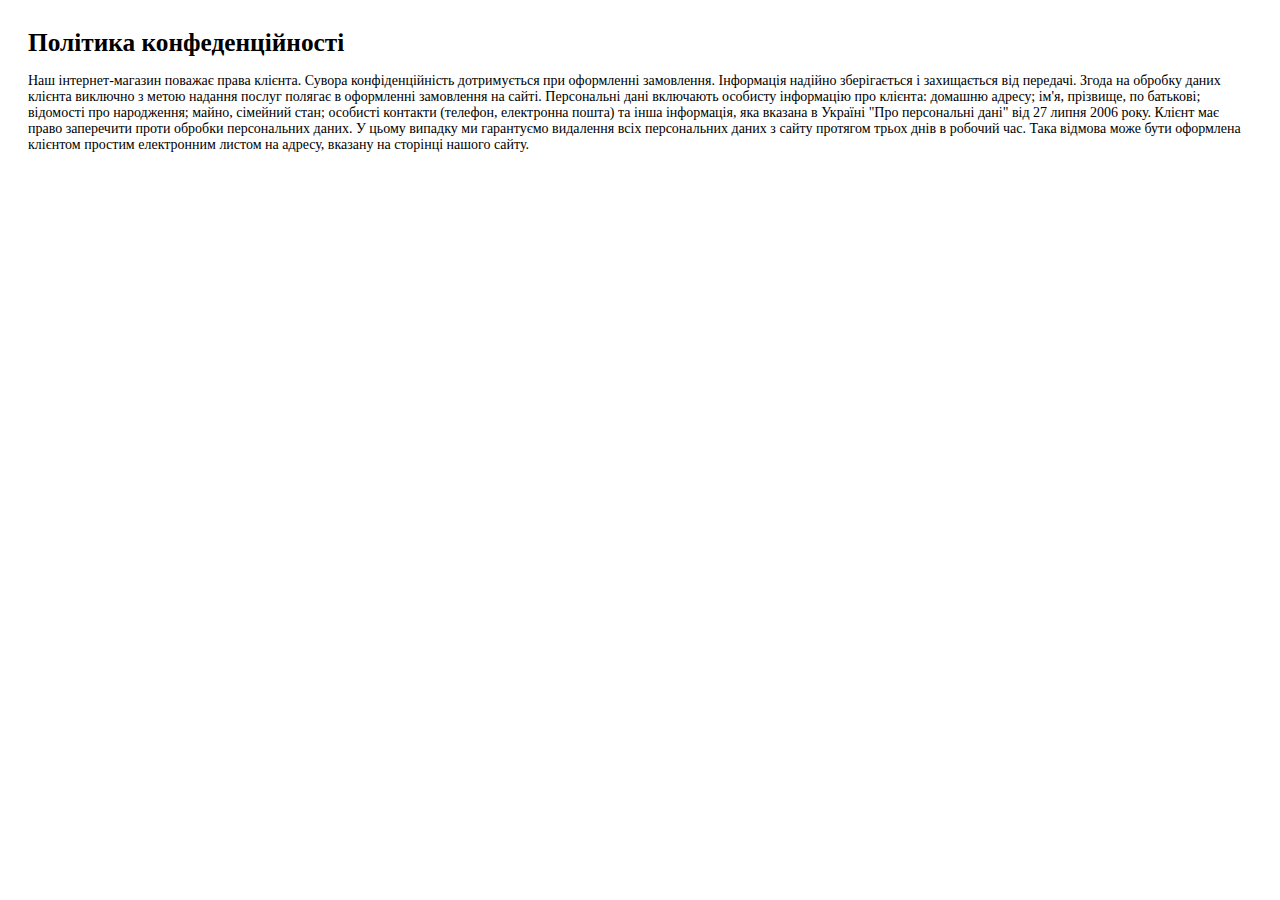
<file: policy.html>
<html><head>
	<meta http-equiv="Content-Type" content="text/html; charset=UTF-8">
	<title>Політика конфеденційності</title>

</head>

<body>
	<div style="padding: 20px; font-size: 14px;font-family: 'PT Sans';">
		<h1 style="font-family: 'PT Sans'; padding: 0; margin: 0; margin-bottom: 16px; font-size:19pt; font-weight: bold;">
			Політика конфеденційності</h1>

		Наш інтернет-магазин поважає права клієнта. Сувора конфіденційність дотримується при оформленні замовлення.
		Інформація надійно зберігається і захищається від передачі.

		Згода на обробку даних клієнта виключно з метою надання послуг полягає в оформленні замовлення на сайті.

		Персональні дані включають особисту інформацію про клієнта: домашню адресу; ім'я, прізвище, по батькові;
		відомості про народження; майно, сімейний стан; особисті контакти (телефон, електронна пошта) та інша
		інформація, яка вказана в Україні "Про персональні дані" від 27 липня 2006 року.

		Клієнт має право заперечити проти обробки персональних даних. У цьому випадку ми гарантуємо видалення всіх
		персональних даних з сайту протягом трьох днів в робочий час. Така відмова може бути оформлена клієнтом простим
		електронним листом на адресу, вказану на сторінці нашого сайту.

	</div>


</body>
</html>
</file>
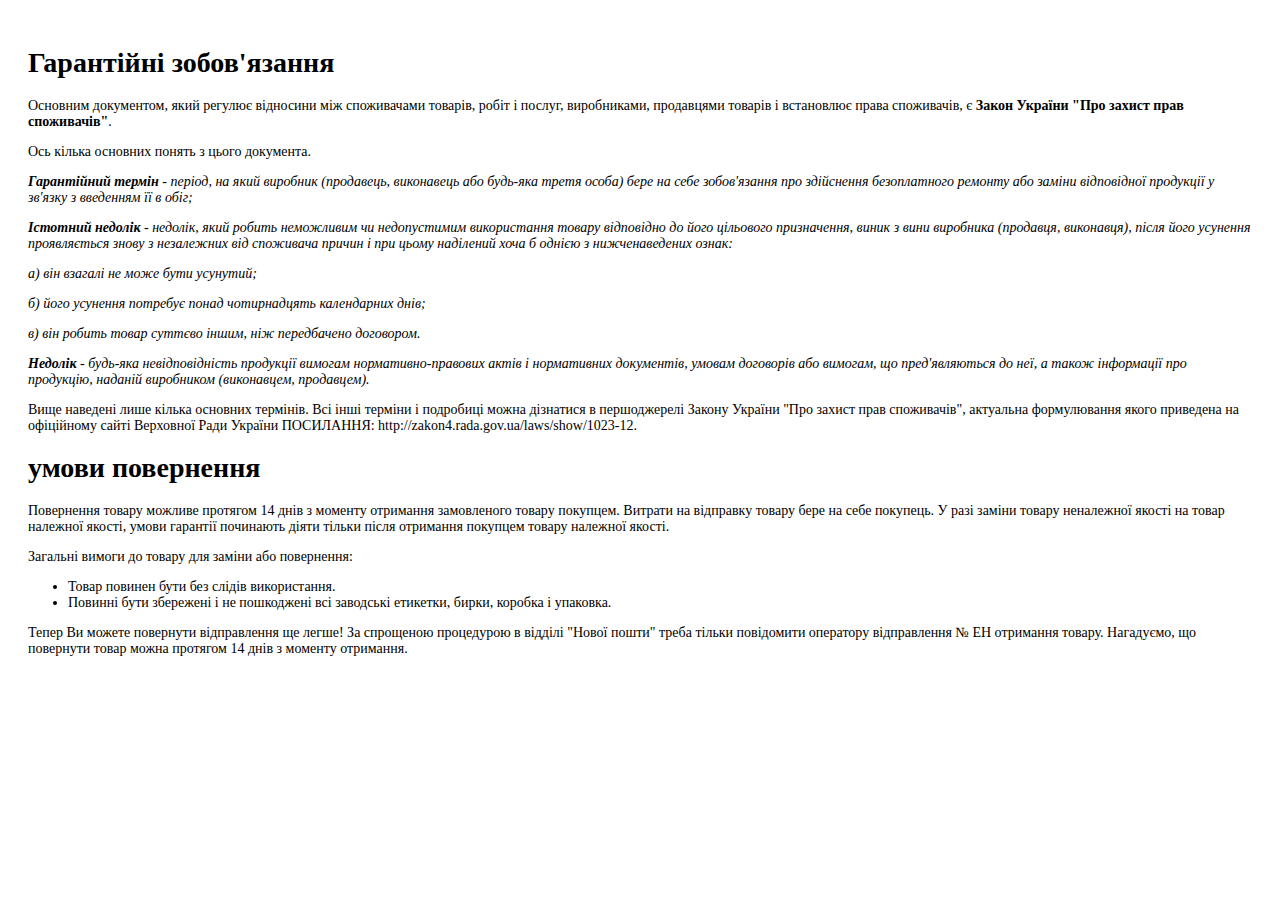
<file: warranty.html>
<!DOCTYPE html><html lang="en"><head><meta http-equiv="Content-Type" content="text/html; charset=UTF-8">
    
    <meta name="viewport" content="width=device-width, user-scalable=no, initial-scale=1.0, maximum-scale=1.0, minimum-scale=1.0">
    <meta http-equiv="X-UA-Compatible" content="ie=edge">
    <title>Document</title>
</head>
<body style="padding: 20px; font-size: 14px;font-family: 'PT Sans';">
<h1>Гарантійні зобов'язання</h1>
<p>Основним документом, який регулює відносини між споживачами товарів, робіт і послуг, виробниками, продавцями товарів
    і встановлює права споживачів, є&nbsp;<strong>Закон України&nbsp;"Про захист прав споживачів"</strong>.</p>
<p>Ось кілька основних понять з цього документа.</p>
<p><strong><em>Гарантійний термін&nbsp;</em></strong><em>- період, на який виробник (продавець, виконавець або будь-яка
        третя особа) бере на себе зобов'язання про здійснення безоплатного ремонту або заміни відповідної продукції у
        зв'язку з введенням її в обіг;</em></p>
<p><strong><em>Істотний недолік&nbsp;</em></strong><em>- недолік, який робить неможливим чи недопустимим використання
        товару відповідно до його цільового призначення, виник з вини виробника (продавця, виконавця), після його
        усунення проявляється знову з незалежних від споживача причин і при цьому наділений хоча б однією з
        нижченаведених ознак:</em></p>
<p><em>а) він взагалі не може бути усунутий;</em></p>
<p><em>б) його усунення потребує понад чотирнадцять календарних днів;</em></p>
<p><em>в) він робить товар суттєво іншим, ніж передбачено договором.</em></p>
<p><strong><em>Недолік&nbsp;</em></strong><em>- будь-яка невідповідність продукції вимогам нормативно-правових актів і
        нормативних документів, умовам договорів або вимогам, що пред'являються до неї, а також інформації про
        продукцію, наданій виробником (виконавцем, продавцем).</em></p>
<p>Вище наведені лише кілька основних термінів. Всі інші терміни і подробиці можна дізнатися в першоджерелі Закону
    України "Про захист прав споживачів", актуальна формулювання якого приведена на офіційному сайті Верховної Ради
    України ПОСИЛАННЯ: http://zakon4.rada.gov.ua/laws/show/1023-12.</p>
<h1>умови повернення</h1>
<p>Повернення товару можливе протягом 14 днів з моменту отримання замовленого товару покупцем. Витрати на відправку
    товару бере на себе покупець. У разі заміни товару неналежної якості на товар належної якості, умови гарантії
    починають діяти тільки після отримання покупцем товару належної якості.</p>
<p>Загальні вимоги до товару для заміни або повернення:</p>
<ul>
    <li>Товар повинен бути без слідів використання.</li>
    <li>Повинні бути збережені і не пошкоджені всі заводські етикетки, бирки, коробка і упаковка.</li>
</ul>
<p>Тепер Ви можете повернути відправлення ще легше! За спрощеною процедурою в відділі "Нової пошти" треба тільки
    повідомити оператору відправлення № ЕН отримання товару. Нагадуємо, що повернути товар можна протягом 14 днів з
    моменту отримання.</p>
<p>&nbsp;</p>


</body></html>
</file>
<file: css/styles.css>
/* styles */

body {
    background: #eee;
    font-family: 'Roboto', sans-serif;
    font-weight: 400;
    font-size: 16px;
    line-height: 24px;
    color: #333;
    cursor: default;
}

form img {
    margin: 30px auto 10px auto;
}

.main_wrapper {
    margin: 0 auto;
    width: 100%;
    background: #fff;
    max-width: 480px;
}

a.button-m {
    display: block;
    margin: 10px 0 0 0;
    max-width: 160px;
    height: 40px;
    width: 100%;
    border: none;
    -webkit-border-radius: 4px;
    -moz-border-radius: 4px;
    border-radius: 4px;
    background: #ffc226;
    font-family: 'Roboto', sans-serif;
    font-weight: 900;
    font-size: 16px;
    line-height: 40px;
    letter-spacing: 2px;
    color: #333;
    text-transform: uppercase;
    text-decoration: none;
    text-align: center;
    cursor: pointer;
}

h1.box-title {
    /* position: absolute; */
    top: 0;
    left: 0;
    right: 0;
    width: 100%;
    /* padding: 4%; */
}

.box-title .text {
    padding: 15px 20px;
    font-family: 'Oswald', sans-serif;
    font-size: 39px;
    background: #1cb414;
    /* border-radius: 10px; */
    /* box-shadow: 0px 4px 10px rgb(0 0 0 / 10%); */
    text-transform: uppercase;
    font-weight: bolder;
    text-align: center;
    color: #ffffff;
    font-size: 39px;
    line-height: 36px;
}

.box-title .text span {
    font-weight: 400;
    color: #ffc226;
    margin: 10px 0 0 0;
    font-size: 19px;
    display: block;
}

@media (max-width: 440px) {
    h1.box-title {
        /* position: absolute; */
        /* padding: 4%; */
        top: 0;
        left: 0;
        right: 0;
    }
    .box-title .text {
        font-size: 28px;
        line-height: 23px;
    }
    .box-title .text span {
        font-size: 13px;
    }
}

.modal-body {
    background: #fffffffa;
    z-index: 90;
    padding: 80px 0 0 0;
    display: inline-block;
    max-width: 480px;
    width: 100%;
    -webkit-transform: skewX( -5deg) translateX(200%);
    -ms-transform: skewX(-5deg) translateX(200%);
    transform: skewX( -5deg) translateX(200%);
    position: fixed;
    top: 0;
    right: 0;
    left: 0;
    margin: 0 auto;
    opacity: 0;
    will-change: transform, opacity;
    -webkit-transition: opacity 0.1s, -webkit-transform 0.3s;
    transition: opacity 0.1s, -webkit-transform 0.3s;
    -o-transition: transform 0.3s, opacity 0.1s;
    transition: transform 0.3s, opacity 0.1s;
    transition: transform 0.3s, opacity 0.1s, -webkit-transform 0.3s;
    height: 100vh;
    overflow: auto;
}

.modal-block {
    padding: 0;
}

.modal-block li {
    text-align: right;
    padding: 0 10px;
    border-bottom: 1px solid #efefef;
    display: block;
    height: 47.5px;
    display: flex;
    flex-direction: row;
    justify-content: flex-end;
    align-content: center;
    align-items: center;
}

.modal-block li a {
    text-decoration: none;
    font-weight: bold;
    text-transform: uppercase;
    color: #4f41a2;
    display: block;
    width: 100%;
    height: 47.5px;
    line-height: 47.5px;
}

.modal-body.show-menu {
    opacity: 1 !important;
    transform: skewX(0deg) translate(0, 0) !important;
    -webkit-transform: skewX( 0deg) translate(0, 0) !important;
    -ms-transform: skewX(0deg) translate(0, 0) !important;
}

header {
    width: 100%;
    height: 60px;
    transform: translate(0, -100%);
    transition: 0.5s;
    padding: 0 20px;
    display: flex;
    align-content: center;
    flex-direction: row;
    justify-content: space-between;
    align-items: center;
    width: 100%;
    max-width: 480px;
    margin: 0 auto;
}

header.active {
    position: fixed;
    left: 0;
    right: 0;
    top: 0;
    transform: translate(0, 0);
    transition: 0.5s;
    z-index: 100;
    box-shadow: 0px 4px 6px rgb(0 0 0 / 20%);
    background: #6823b7;
}

header a.logo svg {
    width: 120px;
    margin: 0 0;
}

header a.logo {
    width: 90px;
    height: 51px;
    transition: 0.6s;
}

header a.logo:hover {
    opacity: 0.7;
}

svg.nav-button {
    width: 44px;
    transition: 0.6s;
    cursor: pointer;
}

svg.nav-button:hover {
    opacity: 0.7;
}

.offer_section-top {
    border-top: 60px solid #4f41a2;
}

.modal-block li svg {
    width: 36px;
    fill: #ffc226;
}

footer .logo img {
    width: 150px;
    margin: 0 auto 20px auto;
}

section {
    padding: 30px 0;
}

section.dark_theme {
    background: #242424;
    background: linear-gradient(45deg, #4f41a2 0%, #00d4f7 100%);
    color: white;
    padding-bottom: 0;
}

.clearfix:after {
    content: "";
    display: block;
    clear: both;
}

img {
    max-width: 100%;
    height: auto;
}

.review_item img {
    border-radius: 15px;
    margin: 10px 0;
    box-shadow: 0px 4px 6px rgb(0 0 0 / 10%);
}

b {
    font-weight: 700;
}

.owl-height {
    -webkit-transition: height 0.3s ease-in-out;
    -o-transition: height 0.3s ease-in-out;
    -moz-transition: height 0.3s ease-in-out;
    transition: height 0.3s ease-in-out;
}


/* button */

.button {
    display: block;
    margin: 0 auto;
    max-width: 400px;
    height: 80px;
    width: 100%;
    border: none;
    -webkit-border-radius: 4px;
    -moz-border-radius: 4px;
    border-radius: 4px;
    background: #ffc226;
    font-family: 'Roboto', sans-serif;
    font-weight: 900;
    font-size: 24px;
    line-height: 80px;
    letter-spacing: 2px;
    color: #333;
    text-transform: uppercase;
    text-decoration: none;
    text-align: center;
    cursor: pointer;
}


/* titles */

.dark_theme41 h2.title {
    color: white;
}

h2.title {
    margin: 0 0 30px;
    font-weight: 900;
    font-size: 31px;
    line-height: 36px;
    text-align: center;
    text-transform: uppercase;
    color: #4f41a2;
}

h2.title span {
    color: #ffca37;
    font-size: 23px;
    display: block;
}


/* header */

.offer_section {
    padding: 0 0 30px;
}

.offer_section.offer1 {
    background: #333;
}

.offer_section .title_block {
    text-transform: uppercase;
    text-align: center;
}

.offer_section.offer3 .title_block {
    padding: 17px 0 0 0;
    background: #f7931c;
    color: #000000;
    height: 10px;
}

.offer_section .title_block .main_title {
    font-size: 30px;
    line-height: 40px;
    color: #ffffff;
    font-weight: 900;
}

.offer_section.offer1 .title_block .main_title {
    padding: 12px 0;
    background: #149cc7;
    color: #fff;
}

.offer_section.offer2 .title_block .main_title {
    padding: 12px 0;
}

.offer_section.offer3 .title_block .main_title {
    margin: 0 0 5px;
}

.offer_section .title_block .subtitle {
    letter-spacing: .5px;
    font-size: 24px;
    color: #ffffff;
    padding: 0 0 20px 20px;
    position: relative;
    line-height: 33px;
    text-align: left;
}

.offer_section.offer1 .title_block .subtitle {
    padding: 10px 0;
    color: #fff;
}

.offer_section.offer2 .title_block .subtitle {
    padding: 10px 0;
    background: #149cc7;
    color: #fff;
}

.offer_section .offer_image {
    display: block;
}

.offer_section.offer3 .image_block {
    position: relative;
}

.offer_section.offer3 .discount_block {
    /* width: 230px; */
    /* height: 50px; */
    padding: 10px 15px;
    background: #f71c1c;
    color: #ffffff;
    text-align: center;
    position: absolute;
    bottom: 4%;
    right: 4%;
    border-radius: 10px;
    display: flex;
    flex-direction: row;
    align-content: center;
    justify-content: center;
    align-items: center;
    box-shadow: 0px 10px 20px 0px rgb(0 0 0 / 15%);
    /* transform: rotate(-90deg); */
}

.offer_section.offer3 .discount_block .value {
    font-weight: 700;
    font-size: 40px;
    /* line-height: 24px; */
}

.offer_section.offer3 .discount_block .text {
    line-height: 20px;
    font-size: 24px;
    padding: 0 0 0 7px;
    text-align: center;
}

.offer_section.offer1 .price_block {
    background: #fff;
    text-align: center;
}

.offer_section.offer1 .price_item {
    float: left;
    padding: 16px 0 0;
    width: 170px;
    height: 80px;
}

.offer_section.offer1 .price_item.new {
    background: #149cc7;
    color: #fff;
}

.offer_section.offer1 .price_item .text {
    margin: 0 0 5px;
    font-size: 14px;
    line-height: 14px;
}

.offer_section.offer1 .price_item .value {
    font-weight: 700;
    font-size: 28px;
    line-height: 28px;
}

.offer_section.offer1 .price_item.old .value {
    text-decoration: line-through;
}

.offer_section.offer1 .discount_block {
    float: left;
    padding: 12px 0 0;
    width: 140px;
    height: 80px;
    background: #ffd800;
    position: relative;
}

.offer_section.offer1 .discount_block:before,
.offer_section.offer1 .discount_block:after {
    display: block;
    content: '';
    position: absolute;
    top: 0;
}

.offer_section.offer1 .discount_block:before {
    border-top: 40px solid #ffd800;
    border-bottom: 40px solid #ffd800;
    border-left: 20px solid #fff;
    left: -10px;
}

.offer_section.offer1 .discount_block:after {
    border-top: 40px solid #149cc7;
    border-bottom: 40px solid #149cc7;
    border-left: 20px solid #ffd800;
    right: -10px;
}

.offer_section.offer1 .discount_block .text {
    margin: 0 0 5px;
    line-height: 16px;
    letter-spacing: 2px;
}

.offer_section.offer1 .discount_block .value {
    font-weight: 700;
    font-size: 34px;
    line-height: 34px;
}

.offer_section.offer2 .price_block {
    margin: -16px 0 25px;
    height: 126px;
    background: url(../images/offer2__price_bg.png) center no-repeat;
    text-align: center;
    position: relative;
}

.offer_section.offer2 .price_item {
    float: left;
    padding: 40px 0 0;
    width: 170px;
}

.offer_section.offer2 .price_item .text {
    margin: 0 0 5px;
    font-size: 14px;
    line-height: 14px;
    text-transform: uppercase;
}

.offer_section.offer2 .price_item .value {
    font-size: 34px;
    line-height: 34px;
}

.offer_section.offer2 .price_item.old .value {
    text-decoration: line-through;
}

.offer_section.offer2 .price_item.new .value {
    font-weight: 700;
}

.offer_section.offer2 .discount_block {
    float: left;
    padding: 33px 0 0;
    width: 140px;
    font-weight: 700;
    color: #fff;
}

.offer_section.offer2 .discount_block .text {
    margin: 0 0 5px;
    font-size: 24px;
    line-height: 24px;
    letter-spacing: 2px;
}

.offer_section.offer2 .discount_block .value {
    font-size: 40px;
    line-height: 40px;
}

.offer_section.offer3 .price_block {
    /* border-bottom: 1px solid #e6e6e6; */
}

.offer_section.offer3 .price_item {
    float: left;
    padding: 20px 0 0;
    width: 50%;
    height: 90px;
    /* border-right: 1px solid #e6e6e6; */
    text-align: center;
}

.offer_section.offer3 .price_item:last-child {
    border: none;
}

.offer_section.offer3 .price_item .text {
    margin: 0 0 5px;
    font-size: 14px;
    line-height: 14px;
}

.offer_section.offer3 .price_item.new .text {
    margin: 0 0 8px;
}

.offer_section.offer3 .price_item.new .text span {
    padding: 2px 5px 3px;
    -webkit-border-radius: 4px;
    -moz-border-radius: 4px;
    border-radius: 4px;
    background: #ffc226;
    color: #fff;
}

.offer_section.offer3 .price_item.old .value {
    font-weight: 700;
    font-size: 30px;
    line-height: 30px;
    text-decoration: line-through;
}

.offer_section.offer3 .price_item.new .value {
    font-weight: 700;
    font-size: 36px;
    line-height: 36px;
}

.offer_section ul {
    margin: 25px 0;
}

.offer_section.offer1 ul:after {
    display: block;
    content: '';
    margin: 25px 0 0;
    height: 8px;
    background: url(../images/offer1__separator.png) center no-repeat;
}

.offer_section ul li {
    margin: 0 40px 12px;
    padding: 0 0 0 32px;
    background: url(../images/offer__tick_icon.png) left 1px no-repeat;
    background-size: 22px;
}

.offer_section.offer1 ul li {
    color: #fff;
}

.offer_section ul li:last-child {
    margin: 0 40px;
}

.offer_section.offer1 .timer_block {
    margin: 25px auto;
    width: 100%;
    max-width: 400px;
    color: #fff;
    text-align: center;
}

.offer_section.offer1 .timer_block p {
    margin: 0 0 15px;
    font-size: 18px;
    line-height: 18px;
}

.offer_section.offer1 .timer_item {
    float: left;
    margin: 0 32px 0 0;
    width: 112px;
    position: relative;
}

.offer_section.offer1 .timer_item:last-child {
    margin: 0;
}

.offer_section.offer1 .timer_item:before {
    display: block;
    content: ':';
    width: 32px;
    font-weight: 700;
    font-size: 36px;
    line-height: 52px;
    color: #fff;
    text-align: center;
    position: absolute;
    top: 0;
    right: -32px;
}

.offer_section.offer1 .timer_item:last-child:before {
    display: none;
}

.offer_section.offer1 .timer_item .count {
    margin: 0 0 10px;
    height: 60px;
    font-weight: 700;
    font-size: 36px;
    line-height: 60px;
}

.offer_section.offer1 .timer_item .count span {
    display: block;
    float: left;
    margin: 0 4px 0 0;
    width: 54px;
    height: 60px;
    -webkit-border-radius: 4px;
    -moz-border-radius: 4px;
    border-radius: 4px;
    background-image: -webkit-gradient(linear, left bottom, left top, from(rgba(0, 0, 0, 0.3)), color-stop(50%, rgba(0, 0, 0, 0.3)), color-stop(50%, #4a4a4a), color-stop(51%, #4a4a4a), color-stop(51%, rgba(0, 0, 0, 0.3)), to(rgba(0, 0, 0, 0.3)));
    background-image: -webkit-linear-gradient(bottom, rgba(0, 0, 0, 0.3) 0%, rgba(0, 0, 0, 0.3) 50%, #4a4a4a 50%, #4a4a4a 51%, rgba(0, 0, 0, 0.3) 51%, rgba(0, 0, 0, 0.3) 100%);
    background-image: -moz-linear-gradient(bottom, rgba(0, 0, 0, 0.3) 0%, rgba(0, 0, 0, 0.3) 50%, #4a4a4a 50%, #4a4a4a 51%, rgba(0, 0, 0, 0.3) 51%, rgba(0, 0, 0, 0.3) 100%);
    background-image: -o-linear-gradient(bottom, rgba(0, 0, 0, 0.3) 0%, rgba(0, 0, 0, 0.3) 50%, #4a4a4a 50%, #4a4a4a 51%, rgba(0, 0, 0, 0.3) 51%, rgba(0, 0, 0, 0.3) 100%);
    background-image: linear-gradient(to top, rgba(0, 0, 0, 0.3) 0%, rgba(0, 0, 0, 0.3) 50%, #4a4a4a 50%, #4a4a4a 51%, rgba(0, 0, 0, 0.3) 51%, rgba(0, 0, 0, 0.3) 100%);
    -webkit-box-shadow: inset 0 -2px 0 #4a4a4a;
    -moz-box-shadow: inset 0 -2px 0 #4a4a4a;
    box-shadow: inset 0 -2px 0 #4a4a4a;
}

.offer_section.offer1 .timer_item .count span:last-child {
    margin: 0;
}

.offer_section.offer1 .timer_item .text {
    line-height: 16px;
}

.offer_section.offer2 .timer_block {
    margin: 0 auto 25px;
    max-width: 400px;
    width: 100%;
    text-align: center;
}

.offer_section.offer2 .timer_block p {
    margin: 0 0 15px;
    font-weight: 700;
    font-size: 18px;
    line-height: 18px;
}

.offer_section.offer2 .timer_item {
    float: left;
    margin: 0 32px 0 0;
    width: 112px;
    position: relative;
}

.offer_section.offer2 .timer_item:last-child {
    margin: 0;
}

.offer_section.offer2 .timer_item:before {
    display: block;
    content: ':';
    width: 32px;
    font-weight: 700;
    font-size: 36px;
    line-height: 52px;
    color: #149cc7;
    text-align: center;
    position: absolute;
    top: 0;
    right: -32px;
}

.offer_section.offer2 .timer_item:last-child:before {
    display: none;
}

.offer_section.offer2 .timer_item .count {
    margin: 0 0 6px;
    height: 60px;
    font-weight: 700;
    font-size: 36px;
    line-height: 60px;
    color: #149cc7;
}

.offer_section.offer2 .timer_item .count span {
    display: block;
    float: left;
    margin: 0 4px 0 0;
    width: 54px;
    height: 60px;
    -webkit-border-radius: 4px;
    -moz-border-radius: 4px;
    border-radius: 4px;
    background: #f5f5f5;
}

.offer_section.offer2 .timer_item .count span:last-child {
    margin: 0;
}

.offer_section.offer2 .timer_item .text {
    line-height: 16px;
}

.offer_section.offer3 .timer_block {
    padding: 2px 20px 2px 20px;
    background: #4f41a2;
    background: linear-gradient(92deg, rgb(79 65 162) 13.54%, rgb(181 5 99) 85.29%);
    color: white;
    display: flex;
    flex-direction: row;
    flex-wrap: wrap;
    align-content: center;
    justify-content: center;
    align-items: center;
}

.offer_section.offer3 .timer_block p {
    float: left;
    margin: 10px 0;
    padding: 0 0 0 40px;
    width: 170px;
    background: url(../images/time.png) left center no-repeat;
    font-size: 14px;
    line-height: 16px;
}

.logo:hover {
    opacity: 0.7;
}

.offer_section.offer3 .timer {
    float: right;
    margin: 10px 0;
}

.offer_section.offer3 .timer_item {
    float: left;
    width: 60px;
    text-align: center;
}

.offer_section.offer3 .timer_item .text {
    margin: 0 0 4px;
    font-size: 12px;
    line-height: 12px;
}

.offer_section.offer3 .timer_item .count {
    font-weight: 700;
    font-size: 30px;
    line-height: 30px;
    position: relative;
}

.offer_section.offer3 .timer_item .count:before {
    display: block;
    content: ':';
    width: 10px;
    line-height: 24px;
    position: absolute;
    top: 0;
    right: -5px;
}

@media (max-width: 440px) {
    .offer_section.offer3 .timer_block {
        padding: 15px 0 15px;
    }
    .offer_section.offer3 .timer_block p {
        margin: 0 auto 0;
        float: none;
        text-align: center;
    }
    .offer_section.offer3 .timer {
        float: none;
        margin: 0 auto;
        display: flex;
        justify-content: center;
    }
}

.offer_section.offer3 .timer_item:last-child .count:before {
    display: none;
}

.offer_section.offer3 .benefits_list {
    padding: 12px 0 12px 18px;
    background: #7bdb78;
    background: linear-gradient(92deg, #77d368 13.54%, rgb(38, 179, 38) 85.29%);
    color: #fff;
    display: flex;
    flex-direction: row;
    align-content: center;
    justify-content: space-around;
    align-items: center;
}

.offer_section.offer3 .benefits_list .benefit_item {
    float: left;
    padding: 0 0 0 44px;
    width: 31%;
    font-size: 12px;
    line-height: 16px;
    position: relative;
}

.offer_section.offer3 .benefits_list .benefit_item:last-child {
    width: 130px;
}

.offer_section.offer3 .benefits_list .benefit_item:before {
    display: block;
    content: '';
    width: 34px;
    height: 34px;
    border: 1px solid rgba(255, 255, 255, 0.2);
    -webkit-border-radius: 50%;
    -moz-border-radius: 50%;
    border-radius: 50%;
    background: rgb(247 147 28) center no-repeat;
    position: absolute;
    top: -2px;
    left: 0;
}

.offer_section.offer3 .benefits_list .benefit_item:nth-child(1):before {
    background-image: url(../images/box.png);
}

.offer_section.offer3 .benefits_list .benefit_item:nth-child(2):before {
    background-image: url(../images/time.png);
}

.offer_section.offer3 .benefits_list .benefit_item:nth-child(3):before {
    background-image: url(../images/mani.png);
}

@media (max-width: 440px) {
    .offer_section.offer3 .benefits_list {
        padding-left: 12px;
        padding-right: 12px;
    }
    .offer_section.offer3 .benefits_list .benefit_item {
        padding: 0 12px;
        text-align: center;
        width: 33.33333%;
        float: left;
    }
    .offer_section.offer3 .benefits_list .benefit_item:last-child {
        width: 33.33333%;
    }
    .offer_section.offer3 .benefits_list .benefit_item:before {
        position: relative;
        margin: 0 auto 7px;
    }
}

.products_count {
    margin: 20px 0 0;
    text-align: center;
}

.offer_section.offer1 .products_count {
    color: #fff;
}

.products_count b {
    margin: 0 3px;
    padding: 3px 5px;
    -webkit-border-radius: 4px;
    -moz-border-radius: 4px;
    border-radius: 4px;
    background: #f7931c;
    color: #fff;
}

.offer_section .field {
    display: block;
    margin: 0 auto 20px;
    padding: 0 20px 0 80px;
    max-width: 400px;
    width: 100%;
    height: 66px;
    border: 1px solid #e6e6e6;
    -webkit-border-radius: 4px;
    -moz-border-radius: 4px;
    border-radius: 4px;
    background-color: #f5f5f5;
    font-family: 'Roboto', sans-serif;
    font-weight: 400;
    font-size: 16px;
    color: #333;
}

.offer_section.offer1 .field {
    border: none;
    background-color: #fff;
}

.offer_section .field[name="name"] {
    margin-top: 0;
    background-image: url(../images/offer__name_icon.png);
    background-position: 23px center;
    background-repeat: no-repeat;
}

.offer_section .field[name="phone"] {
    background-image: url(../images/offer__phone_icon.png);
    background-position: 20px center;
    background-repeat: no-repeat;
}

.offer_section .field::-webkit-input-placeholder {
    opacity: 1;
    color: #333;
}

.offer_section .field:-moz-placeholder {
    opacity: 1;
    color: #333;
}

.offer_section .field::-moz-placeholder {
    opacity: 1;
    color: #333;
}

.offer_section .field:-ms-input-placeholder {
    opacity: 1;
    color: #333;
}

.offer_section .field:focus::-webkit-input-placeholder {
    opacity: 0;
}

.offer_section .field:focus:-moz-placeholder {
    opacity: 0;
}

.offer_section .field:focus::-moz-placeholder {
    opacity: 0;
}

.offer_section .field:focus:-ms-input-placeholder {
    opacity: 0;
}


/* video */

.video_block {
    /* background-color: #000; */
    overflow: hidden;
    position: relative;
    height: auto;
}


/* slider */

.slider .owl-prev,
.slider .owl-next {
    width: 40px;
    height: 40px;
    -webkit-border-radius: 50%;
    -moz-border-radius: 50%;
    border-radius: 50%;
    background: #149cc7 url(../images/slider__arrows.png) no-repeat;
    position: absolute;
    top: 50%;
    margin-top: -20px;
}

.slider .owl-prev {
    background-position: left center;
    left: 20px;
}

.slider .owl-next {
    background-position: right center;
    right: 20px;
}


/* image */

img.image {
    display: block;
}


/* description */

.description_section .image_block {
    margin: 0 auto 20px;
    max-width: 440px;
    width: 100%;
}

.image_block2 {
    margin: 0 auto 20px;
    max-width: 440px;
    width: 100%;
}

.image_block2 img {
    margin: 0 auto;
    -webkit-border-radius: 4px;
    -moz-border-radius: 4px;
    border-radius: 4px;
}

h2 {
    font-size: 24px;
    text-align: center;
    color: #ffca37;
    text-transform: uppercase;
}

form p {
    font-size: 28px;
    text-align: center;
    padding: 0 30px;
}

form {
    padding: 30px 0 0 0;
}

.description_section img {
    display: block;
    margin: 0 auto 20px;
}

.description_section .image_block img {
    margin: 0 auto;
    -webkit-border-radius: 4px;
    -moz-border-radius: 4px;
    border-radius: 4px;
}

.description_section .text_block {
    text-align: center;
}

.description_section .text_block p {
    margin: 15px 20px;
}

.description_section .button {
    margin-top: 25px;
}


/*.description_section .text_block p:last-child {
	margin: 0 20px;
}*/


/* list 1 */

.list1 {
    padding: 20px 0;
    background: #149cc7;
}

section .list1 {
    padding: 0;
}

.list1 li {
    margin: 0 0 12px;
    padding: 0 20px 16px 50px;
    background: url(../images/yellow_tick_icon.png) 20px 2px no-repeat;
    color: #fff;
    position: relative;
}

.list1 li:last-child {
    margin: 0;
    padding: 0 20px 0 50px;
}

.list1 li:before {
    display: block;
    content: '';
    width: 100%;
    height: 4px;
    background: url(../images/list1__separator.png) center no-repeat;
    position: absolute;
    bottom: 0;
    left: 0;
}

.list1 li:last-child:before {
    display: none;
}


/* list 2 */

.list2 {
    padding: 20px 0;
    background: #333;
}

section .list2 {
    padding: 0;
}

.list2 li {
    margin: 0 0 12px;
    padding: 0 20px 0 50px;
    background: url(../images/yellow_tick_icon.png) 20px 2px no-repeat;
    color: #fff;
    position: relative;
}

.list2 li:last-child {
    margin: 0;
}


/* list 3 */

.list3 li {
    padding: 14px 20px 14px 50px;
    background: url(../images/blue_tick_icon.png) 20px 16px no-repeat;
}

.list3 li:nth-child(odd) {
    background-color: #f5f5f5;
}


/* list 4 */

.list4 {
    padding: 20px 0;
}

section .list4 {
    padding: 0;
}

.list4 li {
    margin: 0 0 12px;
    padding: 0 20px 0 50px;
    background: url(../images/blue_tick_icon.png) 20px 2px no-repeat;
    position: relative;
}

.list4 li:last-child {
    margin: 0;
}


/* characteristics 1 */

.characteristics_list1 {
    margin: 0 20px;
}

.characteristics_list1 .characteristic_item {
    display: table;
    margin: 0 0 4px;
    width: 100%;
    height: 64px;
    border-left: 3px solid #1396bf;
    background: #f5f5f5;
}

.characteristics_list1 .characteristic_item:last-child {
    margin: 0;
}

.characteristics_list1 .characteristic_item .text {
    display: table-cell;
    vertical-align: middle;
    padding: 0 20px;
    font-weight: 700;
}

.characteristics_list1 .characteristic_item .value {
    display: table-cell;
    vertical-align: middle;
    padding: 0 20px 0 0;
    text-align: right;
}


/* characteristics 2 */

.characteristics_list2 {
    margin: 25px 20px;
    font-size: 0;
    line-height: 0;
    letter-spacing: -1px;
}

.characteristics_list2 .characteristic_item {
    display: inline-block;
    vertical-align: top;
    margin: 0 20px 15px 0;
    padding: 0 0 0 30px;
    max-width: 440px;
    width: 100%;
    background: url(../images/blue_tick_icon.png) left 2px no-repeat;
    font-size: 16px;
    line-height: 24px;
    letter-spacing: normal;
    background-size: 22px;
}

.characteristics_list2 .characteristic_item:nth-child(even) {
    /* margin: 0 0 15px; */
}

.characteristics_list2 .characteristic_item:nth-last-child(2) {
    /* margin: 0 20px 0 0; */
}

.characteristics_list2 .characteristic_item:last-child {
    /* margin: 0; */
}

.characteristics_list2 .characteristic_item .text {
    font-weight: 700;
}


/* benefits 1 */

.benefits_list1 {
    font-size: 0;
    line-height: 0;
    letter-spacing: -1px;
    text-align: center;
    display: flex;
    flex-direction: column;
    align-items: center;
}

.benefits_list1 .benefit_item {
    display: flex;
    vertical-align: top;
    margin: 0 0 30px 0;
    max-width: 420px;
    width: 100%;
    font-size: 16px;
    line-height: 24px;
    letter-spacing: normal;
    flex-direction: column;
    align-items: flex-start;
    align-content: flex-start;
}

.benefits_list1 .benefit_item:nth-child(even) {}

.benefits_list1 .benefit_item:nth-last-child(2) {}

.benefits_list1 .benefit_item:last-child {}

.benefits_list1 img {
    display: block;
    margin: 0 auto 15px;
    /* width: 150px; */
    border: 3px solid #e6e6e6;
    background: #e6e6e6;
}

.benefit_item p {
    text-align: center;
    display: block;
    background: rgb(255 255 255 / 60%);
    color: black;
    margin: 5px 0;
    padding: 2px 5px;
    border-radius: 5px;
    font-weight: 500;
}

.benefit_item p b {
    text-transform: uppercase;
    font-size: 18px;
}

.dark_theme .benefits_list1 img {
    border: 3px solid #fff;
    background: #fff;
}

.benefits_list1.image_rounded img {
    width: 170px;
    -webkit-border-radius: 50%;
    -moz-border-radius: 50%;
    border-radius: 50%;
}

.benefits_list1 h4 {
    font-weight: 700;
}

.dark_theme .benefits_list1 h4 {
    color: #ffd800;
}

.benefits_list1 h4+p {
    margin: 5px 0 0;
}


/* benefits 3 */

.benefits_list3 .benefit_item {
    display: table;
    margin: 0 20px 30px;
    max-width: 440px;
    width: 100%;
    min-height: 150px;
    position: relative;
}

.benefits_list3 .benefit_item:last-child {
    margin: 0 20px 10px;
}

.benefits_list3 .benefit_item img {
    display: block;
    width: 150px;
    border: 3px solid #e6e6e6;
    -webkit-border-radius: 4px;
    -moz-border-radius: 4px;
    border-radius: 4px;
    background: #e6e6e6;
    position: absolute;
    top: 50%;
    margin-top: -75px;
    left: 0;
}

.dark_theme .benefits_list3 .benefit_item img {
    border: 3px solid #fff;
    background: #fff;
}

.benefits_list3 .benefit_item:nth-child(even) img {
    left: auto;
    right: 0;
}

.benefits_list3 .benefit_item .text_block {
    display: table-cell;
    vertical-align: middle;
    padding: 0 0 0 170px;
}

.benefits_list3 .benefit_item:nth-child(even) .text_block {
    padding: 0 170px 0 0;
    text-align: right;
}

.benefits_list3 .benefit_item .text_block h4 {
    font-weight: 700;
}

.dark_theme .benefits_list3 .benefit_item .text_block h4 {
    color: #ffd800;
}

.benefits_list3 .benefit_item .text_block h4+p {
    margin: 5px 0 0;
}


/* benefits 4 */

.benefits_list4 .benefit_item {
    margin: 0 20px 30px;
    padding: 0 0 2px;
    border: 3px solid #f5f5f5;
    -webkit-border-radius: 4px;
    -moz-border-radius: 4px;
    border-radius: 4px;
    background: #f5f5f5;
    -webkit-box-shadow: 0 2px 0 #d9d9d9;
    -moz-box-shadow: 0 2px 0 #d9d9d9;
    box-shadow: 0 2px 0 #d9d9d9;
    color: #333;
    text-align: center;
    overflow: hidden;
}

.dark_theme .benefits_list4 .benefit_item {
    border: 3px solid #fff;
    background: #fff;
    -webkit-box-shadow: none;
    -moz-box-shadow: none;
    box-shadow: none;
}

.benefits_list4 .benefit_item:last-child {
    margin: 0 20px 10px;
}

.benefits_list4 .benefit_item img {
    display: block;
}

.benefits_list4 .benefit_item h4 {
    margin: 0 17px;
    padding: 15px 0;
    border-bottom: 1px solid #e6e6e6;
    font-weight: 700;
    text-transform: uppercase;
    position: relative;
}

.benefits_list4 .benefit_item h4:before {
    display: block;
    content: '';
    width: 46px;
    height: 46px;
    -webkit-border-radius: 50%;
    -moz-border-radius: 50%;
    border-radius: 50%;
    background: #ffd800 url(../images/benefits__plus_icon.png) center no-repeat;
    position: absolute;
    top: -23px;
    right: 10px;
}

.benefits_list4 .benefit_item p {
    margin: 15px;
}


/* benefits 5 */

.benefits_list5 .benefit_item {
    float: left;
    padding: 30px 20px 0 20px;
    width: 240px;
    height: 240px;
    font-size: 0;
    line-height: 0;
    letter-spacing: -1px;
    color: #fff;
}

.benefits_list5 .benefit_item:nth-child(4n-3) {
    background: #149cc7;
}

.benefits_list5 .benefit_item:nth-child(4n-2) {
    background: #1394bd;
}

.benefits_list5 .benefit_item:nth-child(4n-1) {
    background: #128cb3;
}

.benefits_list5 .benefit_item:nth-child(4n) {
    background: #107d9f;
}

.benefits_list5 .benefit_item .icon_block {
    margin: 0 0 20px;
    width: 60px;
    height: 60px;
    border: 1px solid #fff;
    -webkit-border-radius: 50%;
    -moz-border-radius: 50%;
    border-radius: 50%;
    line-height: 58px;
    text-align: center;
}

.benefits_list5 .benefit_item .icon_block img {
    display: inline-block;
    vertical-align: middle;
}

.benefits_list5 .benefit_item p {
    font-size: 16px;
    line-height: 24px;
    letter-spacing: normal;
}


/* use steps */

.use_steps_section {
    padding: 20px 0 20px;
    background: #333;
}

.use_steps_section h2.title {
    padding: 0 20px;
    color: #fff;
}

.use_steps_section .image {
    margin: 0 auto;
}


/* use steps 1 */

.use_steps1_list .step_item {
    display: table;
    width: 100%;
    height: 204px;
    border-top: 4px solid #d9d9d9;
    background: #f5f5f5;
    position: relative;
}

.use_steps1_list .step_item img {
    display: block;
    width: 220px;
    position: absolute;
    top: 0;
    right: 0;
}

.use_steps1_list .step_item:nth-child(even) img {
    right: auto;
    left: 0;
}

.use_steps1_list .step_item .text_block {
    display: table-cell;
    vertical-align: middle;
    padding: 0 240px 0 20px;
    text-align: center;
}

.use_steps1_list .step_item:nth-child(even) .text_block {
    padding: 0 20px 0 240px;
}

.use_steps1_list .step_item .number {
    margin: 0 auto 10px;
    width: 40px;
    height: 40px;
    -webkit-border-radius: 4px;
    -moz-border-radius: 4px;
    border-radius: 4px;
    background: #149cc7;
    font-weight: 700;
    font-size: 24px;
    line-height: 40px;
    color: #fff;
}


/* use steps 2 */

.use_steps2_list {
    background: #333;
}

.use_steps2_list .step_item {
    display: table;
    padding: 20px;
    width: 100%;
    border-bottom: 1px solid #5c5c5c;
    color: #fff;
}

.use_steps2_list .step_item:last-child {
    margin: 0;
}

.use_steps2_list .step_item .number_block {
    display: table-cell;
    vertical-align: middle;
    width: 40px;
    position: relative;
}

.use_steps2_list .step_item .number_block:before {
    display: block;
    content: '';
    border-left: 7px solid #fdc238;
    border-top: 7px solid rgba(255, 255, 255, 0);
    border-bottom: 7px solid rgba(255, 255, 255, 0);
    position: absolute;
    top: 50%;
    margin-top: -7px;
    right: -7px;
}

.use_steps2_list .step_item .number {
    width: 40px;
    height: 40px;
    -webkit-border-radius: 4px;
    -moz-border-radius: 4px;
    border-radius: 4px;
    background: #fdc238;
    -webkit-box-shadow: 2px 0 2px rgba(0, 0, 0, 0.1);
    -moz-box-shadow: 2px 0 2px rgba(0, 0, 0, 0.1);
    box-shadow: 2px 0 2px rgba(0, 0, 0, 0.1);
    font-weight: 700;
    font-size: 24px;
    line-height: 40px;
    text-align: center;
    position: relative;
}

.use_steps2_list .step_item p {
    display: table-cell;
    vertical-align: middle;
    padding: 0 0 0 27px;
}


/* comparison */

.comparison_section {
    padding: 30px 0 0;
}

.comparison_section h2.title {
    padding: 0 20px;
}

.comparison_section .titles_block h4 {
    float: left;
    margin: 0 4px 0 0;
    padding: 20px 0;
    width: 238px;
    background: #333;
    font-weight: 700;
    color: #fff;
    text-transform: uppercase;
    text-align: center;
}

.comparison_section .titles_block h4:last-child {
    margin: 0;
    background: #149cc7;
}

.comparison_section .images_block {
    margin: 0 0 4px;
}

.comparison_section .images_block img {
    display: block;
    float: left;
    margin: 0 4px 0 0;
    width: 238px;
}

.comparison_section .images_block img:last-child {
    margin: 0;
}

.comparison_section .row {
    display: table;
    margin: 0 0 4px;
    width: 100%;
}

.comparison_section .row:last-child {
    margin: 0;
}

.comparison_section .row .column {
    display: table-cell;
    vertical-align: top;
    padding: 10px 20px;
    width: 50%;
    border-right: 2px solid #fff;
    background: #f5f5f5;
}

.comparison_section .row .column:last-child {
    border-right: none;
    border-left: 2px solid #fff;
}

.comparison_section .row:last-child .column:first-child {
    padding-bottom: 16px;
    -webkit-box-shadow: 0 -6px 0 0 #333 inset;
    -moz-box-shadow: 0 -6px 0 0 #333 inset;
    box-shadow: 0 -6px 0 0 #333 inset;
}

.comparison_section .row:last-child .column:last-child {
    padding-bottom: 16px;
    -webkit-box-shadow: 0 -6px 0 0 #149cc7 inset;
    -moz-box-shadow: 0 -6px 0 0 #149cc7 inset;
    box-shadow: 0 -6px 0 0 #149cc7 inset;
}


/* opinion 1 */

.opinion1_section {
    padding: 30px 20px 40px;
    background: #f5f5f5;
}

.opinion1_section h2.title {
    margin: 0 0 50px;
}

.opinion1_section .opinion_block {
    padding: 60px 20px 20px;
    -webkit-border-radius: 4px;
    -moz-border-radius: 4px;
    border-radius: 4px;
    background: #fff url(../images/opinion1__bg_top.jpg) center top no-repeat;
    -webkit-box-shadow: 0 0 9px rgba(0, 0, 0, 0.1);
    -moz-box-shadow: 0 0 9px rgba(0, 0, 0, 0.1);
    box-shadow: 0 0 9px rgba(0, 0, 0, 0.1);
    text-align: center;
    position: relative;
}

.opinion1_section .opinion_block:before {
    display: block;
    content: '';
    width: 60px;
    height: 60px;
    -webkit-border-radius: 50%;
    -moz-border-radius: 50%;
    border-radius: 50%;
    background: #149cc7 url(../images/opinion1__quote_icon.png) center no-repeat;
    position: absolute;
    top: -20px;
    left: 50%;
    margin-left: -30px;
}

.opinion1_section .photo {
    display: block;
    margin: 0 auto 15px;
    -webkit-border-radius: 50%;
    -moz-border-radius: 50%;
    border-radius: 50%;
}

.opinion1_section .author_info {
    margin: 0 0 15px;
    padding: 0 0 20px;
    background: url(../images/opinion__stars_icon.png) center bottom no-repeat;
}

.opinion1_section .author_info .name {
    font-weight: 700;
}

.opinion1_section .author_info .text {
    font-size: 14px;
    line-height: 22px;
}

.opinion1_section .text_block p {
    margin: 0 0 15px;
}

.opinion1_section .text_block p:last-child {
    margin: 0;
}


/* opinion 2 */

.opinion2_section {
    padding: 0;
    text-align: center;
}

.opinion2_section h2.title {
    padding: 12px 20px;
    background: #149cc7;
    color: #fff;
}

.opinion2_section .image_block {
    margin: 0 auto 15px;
    width: 170px;
    position: relative;
}

.opinion2_section .image_block:before {
    display: block;
    content: '';
    width: 30px;
    height: 21px;
    background: url(../images/opinion2__quote_icon.png) center no-repeat;
    position: absolute;
    top: 20px;
    right: 5px;
}

.opinion2_section .photo {
    display: block;
    -webkit-border-radius: 50%;
    -moz-border-radius: 50%;
    border-radius: 50%;
}

.opinion2_section .author_info {
    margin: 0 0 30px;
    padding: 0 20px 20px;
    background: url(../images/opinion__stars_icon.png) center bottom no-repeat;
}

.opinion2_section .author_info .name {
    font-weight: 700;
}

.opinion2_section .author_info .text {
    font-size: 14px;
    line-height: 22px;
}

.opinion2_section .text_block {
    padding: 25px 20px;
    background: #149cc7;
    color: #fff;
    position: relative;
}

.opinion2_section .text_block:before {
    display: block;
    content: '';
    border-top: 14px solid #fff;
    border-left: 12px solid rgba(255, 255, 255, 0);
    border-right: 12px solid rgba(255, 255, 255, 0);
    position: absolute;
    top: 0;
    left: 50%;
    margin-left: -12px;
}

.opinion2_section .text_block p {
    margin: 0 0 15px;
}

.opinion2_section .text_block p:last-child {
    margin: 0;
}


/* reviews stats */

.reviews_stats_block {
    margin: 0 0 30px;
    text-align: center;
    /* color: whitesmoke; */
}

.reviews_stats_block .line {
    margin: 5px auto 0;
    max-width: 330px;
    width: 100%;
    height: 10px;
    -webkit-border-radius: 5px;
    -moz-border-radius: 5px;
    border-radius: 5px;
    background: #e6e6e6;
    overflow: hidden;
}

.reviews_stats_block .line:before {
    display: block;
    content: '';
    width: 98%;
    height: 10px;
    -webkit-border-radius: 0 5px 5px 0;
    -moz-border-radius: 0 5px 5px 0;
    border-radius: 0 5px 5px 0;
    background: #3eb23e;
}


/* reviews 1 */

.reviews1_section {
    padding: 30px 30px 40px;
}

.reviews_list1 .author_block {
    margin: 0 0 30px;
}

.reviews_list1 .author_block .avatar {
    display: block;
    float: left;
    width: 80px;
    -webkit-border-radius: 50%;
    -moz-border-radius: 50%;
    border-radius: 50%;
}

.reviews_list1 .author_block .author_info_block {
    float: left;
    margin: 15px 0 0 20px;
    max-width: 320px;
    width: 100%;
}

.reviews_list1 .author_block .author_info {
    font-weight: 700;
}

.reviews_list1 .author_block .text {
    font-size: 14px;
    line-height: 22px;
}

.reviews_list1 .author_block .text:before {
    display: inline-block;
    vertical-align: middle;
    margin: -5px 8px 0 0;
    content: '';
    width: 17px;
    height: 16px;
    background: url(../images/reviews__like_icon.png) center no-repeat;
}

.reviews_list1 .text_block {
    padding: 20px 40px 67px;
    -webkit-border-radius: 4px;
    -moz-border-radius: 4px;
    border-radius: 4px;
    background: #f5f5f5;
    -webkit-box-shadow: 0 -3px 0 #d9d9d9 inset;
    -moz-box-shadow: 0 -3px 0 #d9d9d9 inset;
    box-shadow: 0 -3px 0 #d9d9d9 inset;
    text-align: center;
    position: relative;
}

.reviews_list1 .text_block:before {
    display: block;
    content: '';
    border-bottom: 14px solid #f5f5f5;
    border-left: 10px solid rgba(255, 255, 255, 0);
    border-right: 10px solid rgba(255, 255, 255, 0);
    position: absolute;
    top: -14px;
    left: 30px;
}

.reviews_list1 .text_block:after {
    display: block;
    content: '';
    width: 30px;
    height: 21px;
    background: url(../images/reviews__quote_icon.png) center no-repeat;
    position: absolute;
    top: -10px;
    right: 40px;
}

.reviews_list1 .text_block p {
    margin: 0 0 15px;
}

.reviews_list1 .text_block p:last-child {
    margin: 0;
}

.reviews_list1 .text_block .photo {
    display: block;
    margin: 24px auto 0;
    -webkit-border-radius: 4px;
    -moz-border-radius: 4px;
    border-radius: 4px;
}

.reviews_list1 .owl-prev,
.reviews_list1 .owl-next {
    width: 40px;
    height: 40px;
    -webkit-border-radius: 50%;
    -moz-border-radius: 50%;
    border-radius: 50%;
    background: #ffd800 url(../images/slider__arrows.png) no-repeat;
    position: absolute;
    top: 240px;
}

.reviews_list1 .owl-prev {
    background-position: left center;
    left: -20px;
}

.reviews_list1 .owl-next {
    background-position: right center;
    right: -20px;
}

.reviews_list1 .owl-dots {
    width: 100%;
    font-size: 0;
    line-height: 0;
    letter-spacing: -1px;
    text-align: center;
    position: absolute;
    bottom: -40px;
    left: 0;
}

.reviews_list1 .owl-dot {
    display: inline-block;
    vertical-align: middle;
    margin: 0 4px;
    width: 20px;
    height: 20px;
    -webkit-border-radius: 50%;
    -moz-border-radius: 50%;
    border-radius: 50%;
    background: #21313d;
    border-color: #21313d;
}

.reviews_list1 .owl-dot.active {
    width: 20px;
    -webkit-border-radius: 5px;
    -moz-border-radius: 5px;
    border-radius: 50%;
    background: #ffd800;
    border-color: #21313d;
}


/* reviews 2*/

.reviews2_section {
    padding: 30px 20px 10px;
    /* background: #00d4f7; */
    /* background: linear-gradient(92deg, rgb(79 65 162) 13.54%, rgb(181 5 99) 85.29%); */
    margin: 0 0 30px 0;
}

.reviews2_section .reviews_list1 .author_block .author_info_block {
    width: 280px;
}

.reviews2_section .reviews_list1 .text_block {
    padding: 20px 30px 73px;
}

.reviews2_section .reviews_list1 .text_block:after {
    right: 30px;
}

.reviews2_section .reviews_list1 .owl-prev {
    display: none;
}

.reviews2_section .reviews_list1 .owl-next {
    top: 2px;
    right: 2px;
}


/* reviews 3 */

.reviews3_section {
    padding: 30px 20px 40px;
    background: #149cc7;
}

.reviews3_section h2 {
    color: #fff;
}

.reviews3_section .reviews_stats_block {
    color: #fff;
}

.reviews3_section .reviews_stats_block .line {
    background: #fff;
}

.reviews3_section .reviews_stats_block .line:before {
    background: #ffd800;
}

.reviews_list3 .owl-stage-outer {
    padding: 30px 0 0;
}

.reviews_list3 .review_item {
    padding: 30px 40px 67px;
    -webkit-border-radius: 4px;
    -moz-border-radius: 4px;
    border-radius: 4px;
    background: #fff;
    -webkit-box-shadow: 0 -3px 0 #1185a9 inset;
    -moz-box-shadow: 0 -3px 0 #1185a9 inset;
    box-shadow: 0 -3px 0 #1185a9 inset;
    position: relative;
}

.reviews_list3 .review_item:before {
    display: block;
    content: '';
    width: 60px;
    height: 60px;
    -webkit-border-radius: 50%;
    -moz-border-radius: 50%;
    border-radius: 50%;
    background: #fff url(../images/reviews__quote_icon.png) center no-repeat;
    position: absolute;
    top: -30px;
    left: 50%;
    margin-left: -30px;
}

.reviews_list3 .author_block {
    margin: 0 0 15px;
    padding: 0 0 20px;
    border-bottom: 1px solid #ccc;
    position: relative;
    z-index: 10;
}

.reviews_list3 .author_block .avatar {
    display: block;
    float: left;
    width: 60px;
    -webkit-border-radius: 50%;
    -moz-border-radius: 50%;
    border-radius: 50%;
}

.reviews_list3 .author_block .author_info {
    float: left;
    margin: 8px 0 0 20px;
    width: 280px;
    line-height: 22px;
}

.reviews_list3 .author_block .name {
    font-weight: 700;
}

.reviews_list3 .text_block {
    text-align: center;
}

.reviews_list3 .text_block p {
    margin: 0 0 15px;
}

.reviews_list3 .text_block p:last-child {
    margin: 0;
}

.reviews_list3 .owl-dots {
    width: 100%;
    font-size: 0;
    line-height: 0;
    letter-spacing: -1px;
    text-align: center;
    position: absolute;
    bottom: 33px;
    left: 0;
}

.reviews_list3 .owl-dot {
    display: inline-block;
    vertical-align: middle;
    margin: 0 4px;
    width: 10px;
    height: 10px;
    -webkit-border-radius: 50%;
    -moz-border-radius: 50%;
    border-radius: 50%;
    background: #333;
}

.reviews_list3 .owl-dot.active {
    width: 20px;
    -webkit-border-radius: 5px;
    -moz-border-radius: 5px;
    border-radius: 5px;
    background: #149cc7;
}

.reviews_list3 .owl-prev,
.reviews_list3 .owl-next {
    width: 40px;
    height: 40px;
    -webkit-border-radius: 50%;
    -moz-border-radius: 50%;
    border-radius: 50%;
    background: #149cc7 url(../images/slider__arrows.png) no-repeat;
    position: absolute;
    top: 50%;
    margin-top: -7px;
}

.reviews_list3 .owl-prev {
    background-position: left center;
    left: -20px;
}

.reviews_list3 .owl-next {
    background-position: right center;
    right: -20px;
}


/* reviews 4 */

.reviews4_section {
    padding: 30px 20px 40px;
    background: #149cc7;
}

.reviews4_section h2 {
    color: #fff;
}

.reviews4_section .reviews_stats_block {
    color: #fff;
}

.reviews4_section .reviews_stats_block .line {
    background: #fff;
}

.reviews4_section .reviews_stats_block .line:before {
    background: #ffd800;
}

.reviews_list4 .review_item {
    -webkit-border-radius: 4px;
    -moz-border-radius: 4px;
    border-radius: 4px;
    background: #fff;
    -webkit-box-shadow: 0 -3px 0 #1185a9 inset;
    -moz-box-shadow: 0 -3px 0 #1185a9 inset;
    box-shadow: 0 -3px 0 #1185a9 inset;
    text-align: center;
    overflow: hidden;
}

.reviews_list4 .text_block {
    padding: 20px 30px 67px;
}

.reviews_list4 .text_block .author_info {
    margin: 0 0 10px;
    font-weight: 700;
}

.reviews_list4 .owl-dots {
    width: 100%;
    font-size: 0;
    line-height: 0;
    letter-spacing: -1px;
    text-align: center;
    position: absolute;
    bottom: 33px;
    left: 0;
}

.reviews_list4 .owl-dot {
    display: inline-block;
    vertical-align: middle;
    margin: 0 4px;
    width: 10px;
    height: 10px;
    -webkit-border-radius: 50%;
    -moz-border-radius: 50%;
    border-radius: 50%;
    background: #333;
}

.reviews_list4 .owl-dot.active {
    width: 20px;
    -webkit-border-radius: 5px;
    -moz-border-radius: 5px;
    border-radius: 5px;
    background: #149cc7;
}

.reviews_list4 .owl-prev,
.reviews_list4 .owl-next {
    width: 40px;
    height: 40px;
    -webkit-border-radius: 50%;
    -moz-border-radius: 50%;
    border-radius: 50%;
    background: #149cc7 url(../images/slider__arrows.png) no-repeat;
    position: absolute;
    top: 100px;
}

.reviews_list4 .owl-prev {
    background-position: left center;
    left: -20px;
}

.reviews_list4 .owl-next {
    background-position: right center;
    right: -20px;
}


/* order steps 1 */

.order_steps_section {
    padding: 30px 20px 30px;
}

.order_steps_list1 .number {
    display: none;
}

.order_steps_list1 .step_item {
    float: left;
    margin: 0 10px 12px 0;
    padding: 23px 20px 10px 30px;
    width: 48%;
    min-height: 140px;
    height: auto;
    -webkit-border-radius: 4px;
    -moz-border-radius: 4px;
    border-radius: 4px;
    background: #f5f5f5;
    -webkit-box-shadow: 0 2px 0 #d9d9d9;
    -moz-box-shadow: 0 2px 0 #d9d9d9;
    box-shadow: 0 2px 0 #d9d9d9;
    position: relative;
}

.dark_theme .order_steps_list1 .step_item {
    background: #fff;
    -webkit-box-shadow: 0 2px 0 rgba(0, 0, 0, 0.3);
    -moz-box-shadow: 0 2px 0 rgba(0, 0, 0, 0.3);
    box-shadow: 0 2px 0 rgba(0, 0, 0, 0.3);
    color: #333;
}

.order_steps_list1 .step_item:nth-child(even) {
    margin: 0 0 11px;
}

.order_steps_list1 .step_item:before {
    display: block;
    content: '';
    width: 32px;
    height: 32px;
    background: center no-repeat;
    position: absolute;
    top: 19px;
    right: 19px;
}

.order_steps_list1 .box {
    display: flex;
    flex-direction: row;
    flex-wrap: wrap;
    justify-content: center;
    margin-bottom: 10px;
}

.order_steps_list1 .step_item:nth-child(1):before {
    background-image: url(../images/order_steps1__step1_icon.png);
}

.order_steps_list1 .step_item:nth-child(2):before {
    background-image: url(../images/order_steps1__step2_icon.png);
}

.order_steps_list1 .step_item:nth-child(3):before {
    background-image: url(../images/order_steps1__step3_icon.png);
}

.order_steps_list1 .step_item:nth-child(4):before {
    background-image: url(../images/order_steps1__step4_icon.png);
}

@media (max-width: 440px) {
    .order_steps_list1 .box {
        padding: 0 15px;
    }
    .order_steps_list1 .step_item,
    .order_steps_list1 .step_item:nth-child(even) {
        width: 100%;
        margin-left: 0;
        margin-right: 0;
    }
}

.order_steps_list1 .step_item h4 {
    margin: 0 0 7px;
    font-weight: 700;
    text-transform: uppercase;
    color: #4f41a2;
    font-size: 13px;
}

.order_steps_list1 .step_item p {
    font-size: 13px;
}

.order_steps_list1 .step_item h4:after {
    display: block;
    content: '';
    margin: 12px 0 0;
    width: 30px;
    height: 2px;
    background: #e6e6e6;
}


/* order steps 2 */

.order_steps_list2 .step_item {
    float: left;
    padding: 50px 20px 0 20px;
    width: 240px;
    height: 240px;
    color: #fff;
    text-align: center;
    position: relative;
}

.order_steps_list2 .step_item:nth-child(1) {
    background: #931934;
}

.order_steps_list2 .step_item:nth-child(2) {
    background: #ae1b3c;
}

.order_steps_list2 .step_item:nth-child(3) {
    background: #ae1b3c;
}

.order_steps_list2 .step_item:nth-child(4) {
    background: #931934;
}

.order_steps_list2 .step_item .number {
    width: 40px;
    height: 40px;
    -webkit-border-radius: 50%;
    -moz-border-radius: 50%;
    border-radius: 50%;
    background: rgba(255, 255, 255, 0.1);
    font-weight: 700;
    font-size: 24px;
    line-height: 40px;
    position: absolute;
    top: 20px;
    left: 20px;
}

.order_steps_list2 .step_item:before {
    display: block;
    content: '';
    margin: 0 auto 10px;
    width: 60px;
    height: 60px;
    border: 1px solid #fff;
    -webkit-border-radius: 50%;
    -moz-border-radius: 50%;
    border-radius: 50%;
    background: center no-repeat;
}

.order_steps_list2 .step_item:nth-child(1):before {
    background-image: url(../images/order_steps2__step1_icon.png);
}

.order_steps_list2 .step_item:nth-child(2):before {
    background-image: url(../images/order_steps2__step2_icon.png);
}

.order_steps_list2 .step_item:nth-child(3):before {
    background-image: url(../images/order_steps2__step3_icon.png);
}

.order_steps_list2 .step_item:nth-child(4):before {
    background-image: url(../images/order_steps2__step4_icon.png);
}

.order_steps_list2 .step_item h4 {
    font-weight: 700;
    text-transform: uppercase;
}


/* order info 1 */

.order_info1_section {
    padding: 30px 0;
}

.order_info_list1 .info_item {
    margin: 0 0 20px;
    padding: 0 20px 24px;
    background: url(../images/list1__separator.png) center bottom no-repeat;
}

.order_info_list1 .info_item:last-child {
    margin: 0;
    padding: 0 20px;
    background: none;
}

.order_info_list1 .info_item h4 {
    margin: 0 0 5px;
    font-weight: 700;
    color: #149cc7;
    text-transform: uppercase;
}

.dark_theme .order_info_list1 .info_item h4 {
    color: #ffd800;
}

.order_info_list1 .info_item .icon_block {
    float: left;
    margin: 0 20px 0 0;
    width: 80px;
    height: 80px;
    -webkit-border-radius: 20px 4px;
    -moz-border-radius: 20px 4px;
    border-radius: 20px 4px;
    background: #f5f5f5;
    font-size: 0;
    line-height: 80px;
    letter-spacing: 1px;
    text-align: center;
}

.dark_theme .order_info_list1 .info_item .icon_block {
    border: 1px solid rgba(255, 255, 255, 0.1);
    background: #333;
    line-height: 78px;
}

.order_info_list1 .info_item .icon_block img {
    display: inline-block;
    vertical-align: middle;
}

.order_info_list1 .info_item .text_block {
    float: left;
    max-width: 340px;
    width: 100%;
}


/* order info 2 */

.order_info2_section {
    padding: 30px 0 0;
}

.order_info2_section h2.title {
    padding: 0 20px;
}

.order_info_list2 .info_item {
    display: table;
    width: 100%;
    height: 204px;
    border-top: 4px solid #d9d9d9;
    position: relative;
}

.order_info_list2 .info_item img {
    display: block;
    width: 220px;
    position: absolute;
    top: 0;
    right: 0;
}

.order_info_list2 .info_item:nth-child(even) img {
    right: auto;
    left: 0;
}

.order_info_list2 .info_item .text_block {
    display: table-cell;
    vertical-align: middle;
    padding: 0 240px 0 20px;
    text-align: center;
}

.order_info_list2 .info_item:nth-child(even) .text_block {
    padding: 0 20px 0 240px;
}

.order_info_list2 .info_item h4 {
    margin: 0 0 5px;
    font-weight: 700;
    color: #149cc7;
}


/* footer */

.footer_section {
    padding: 25px 0;
    background: #4f41a2;
    font-size: 14px;
    line-height: 22px;
    text-align: center;
    color: white;
}

.footer_section img {
    display: block;
    margin: 0 auto 10px auto;
}

.footer_section a {
    color: #fff;
}

.video_block img {
    width: 100%;
    margin: 0 0 -6px 0;
}

.offer_section .title_block .subtitle span {
    position: absolute;
    right: 15px;
    top: 0;
    font-size: 24px;
}

section.description_section.black-mode {
    background: #21313d;
}

section.description_section.black-mode .text_block {
    color: white;
}

section.description_section.black-mode .products_count {
    color: white;
}

.reviews2_section h2.title {
    /* color: #ffffff; */
}

section.description_section h2.title {
    color: #4f41a2;
}

section.description_section.black-mode .title {
    color: white;
    padding: 0 10px;
}

h2.title.title-pp-top {
    margin-top: 25px;
}

.dark_theme2 .benefits_list1 {
    display: flex;
    flex-direction: row;
    flex-wrap: wrap;
}

.dark_theme2 .benefits_list1 .benefit_item {
    width: 50%;
    display: flex;
    flex-direction: column;
    justify-content: flex-start;
    align-items: center;
}

.dark_theme2 .benefits_list1 .benefit_item p {
    width: 210px;
    text-align: center;
}

.color-block {
    display: flex;
    flex-direction: column;
    align-items: center;
    padding: 30px 0;
    width: 100%;
}

.color-block p {
    font-size: 24px;
}

.color-block .color-span span {
    width: 40px;
    height: 40px;
    border-radius: 8px;
    display: block;
    margin: 0 10px;
}

.color-block .color-span {
    display: inherit;
    margin-top: 20px;
}

section.dark_theme.dark_theme3 .benefits_list1 .benefit_item {
    display: flex;
    flex-direction: column;
    align-items: center;
}

section.dark_theme.dark_theme3 .benefits_list1 .benefit_item p {
    text-align: center;
}

section.dark_theme.dark_theme3 .benefits_list1 .benefit_item img {
    width: 100%;
}

.btn-block {
    padding: 0 20px;
}

section.dark_theme.dark_theme2 {
    background: white;
}

section.dark_theme.dark_theme2 .benefit_item p {
    margin: 0;
}

.block p span {
    border-radius: 20px;
    font-size: 24px;
    color: #f7931c;
}

section.dark_theme.dark_theme4 .characteristics_list2 .characteristic_item {
    background: url(../images/offer__tick_icon.png) left 2px no-repeat;
    background-size: 22px;
}

.block {
    display: flex;
    flex-direction: row;
    align-items: center;
    align-content: center;
    width: 100%;
    box-sizing: border-box;
    padding: 10px 20px;
    font-size: 16px;
}

.block img {
    border-radius: 15px;
    max-width: 120px;
    width: 100%;
}

.block p {
    margin: 0 0 0 20px;
    text-align: left;
    font-size: 21px;
}

a.button2 {
    display: block;
    margin: 20px 0 0 0;
    width: 120px;
    height: 40px;
    border: none;
    -webkit-border-radius: 4px;
    -moz-border-radius: 4px;
    border-radius: 4px;
    background: #ffc226;
    font-family: 'Roboto', sans-serif;
    font-weight: 900;
    font-size: 18px;
    line-height: 40px;
    letter-spacing: 2px;
    color: #333;
    text-transform: uppercase;
    text-decoration: none;
    text-align: center;
    cursor: pointer;
}
</file>
